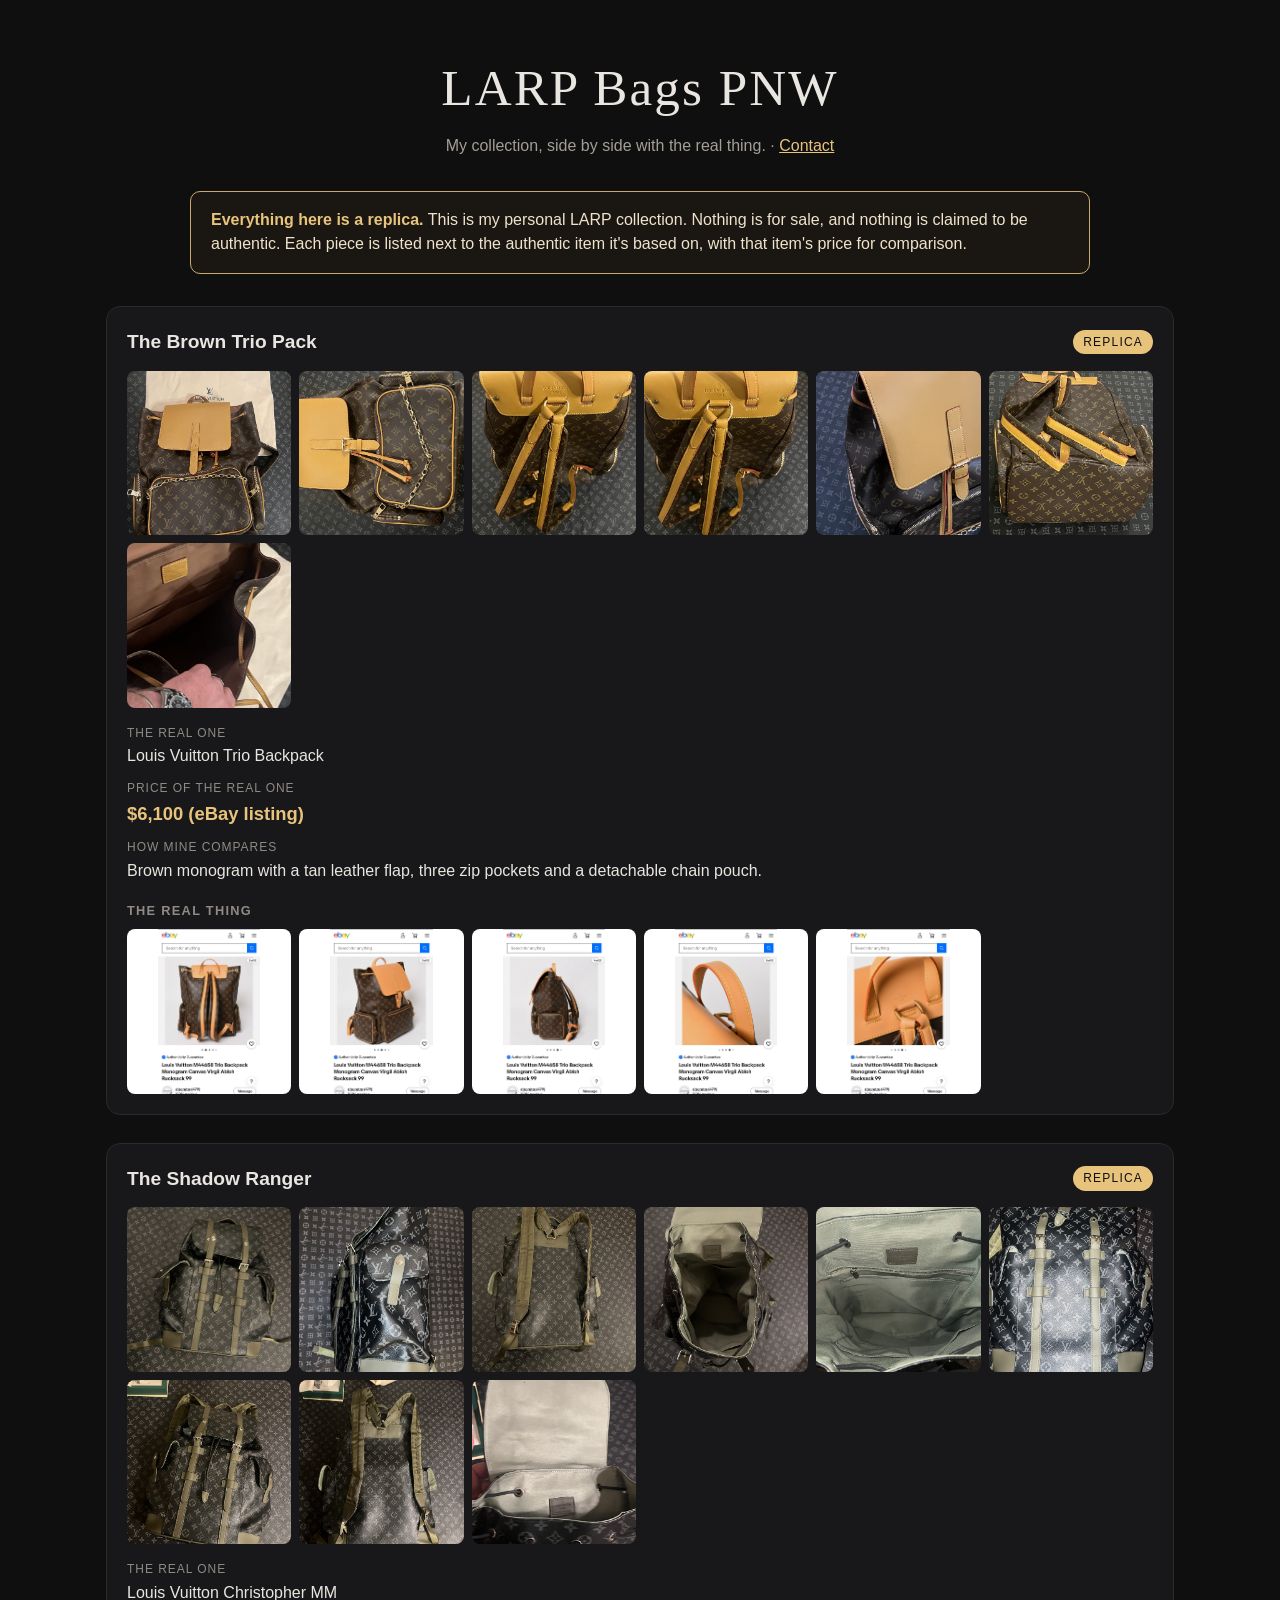
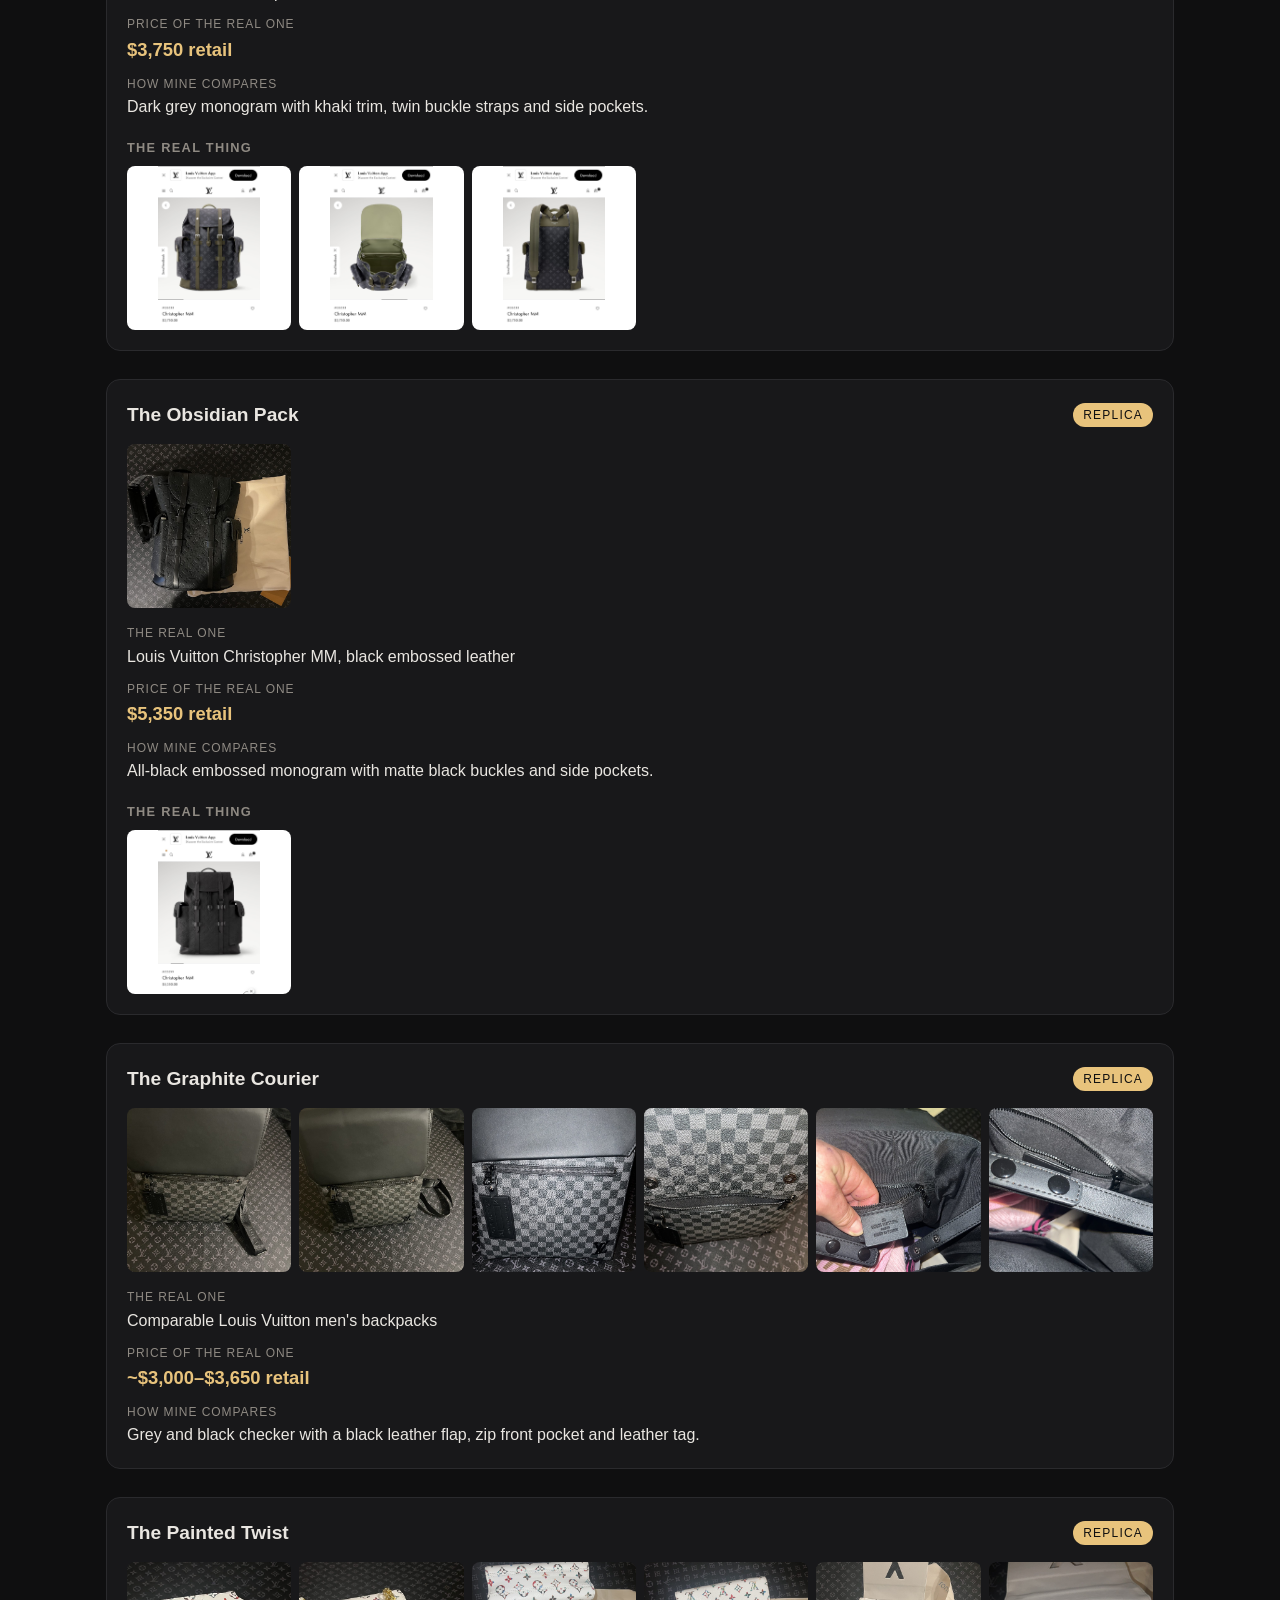
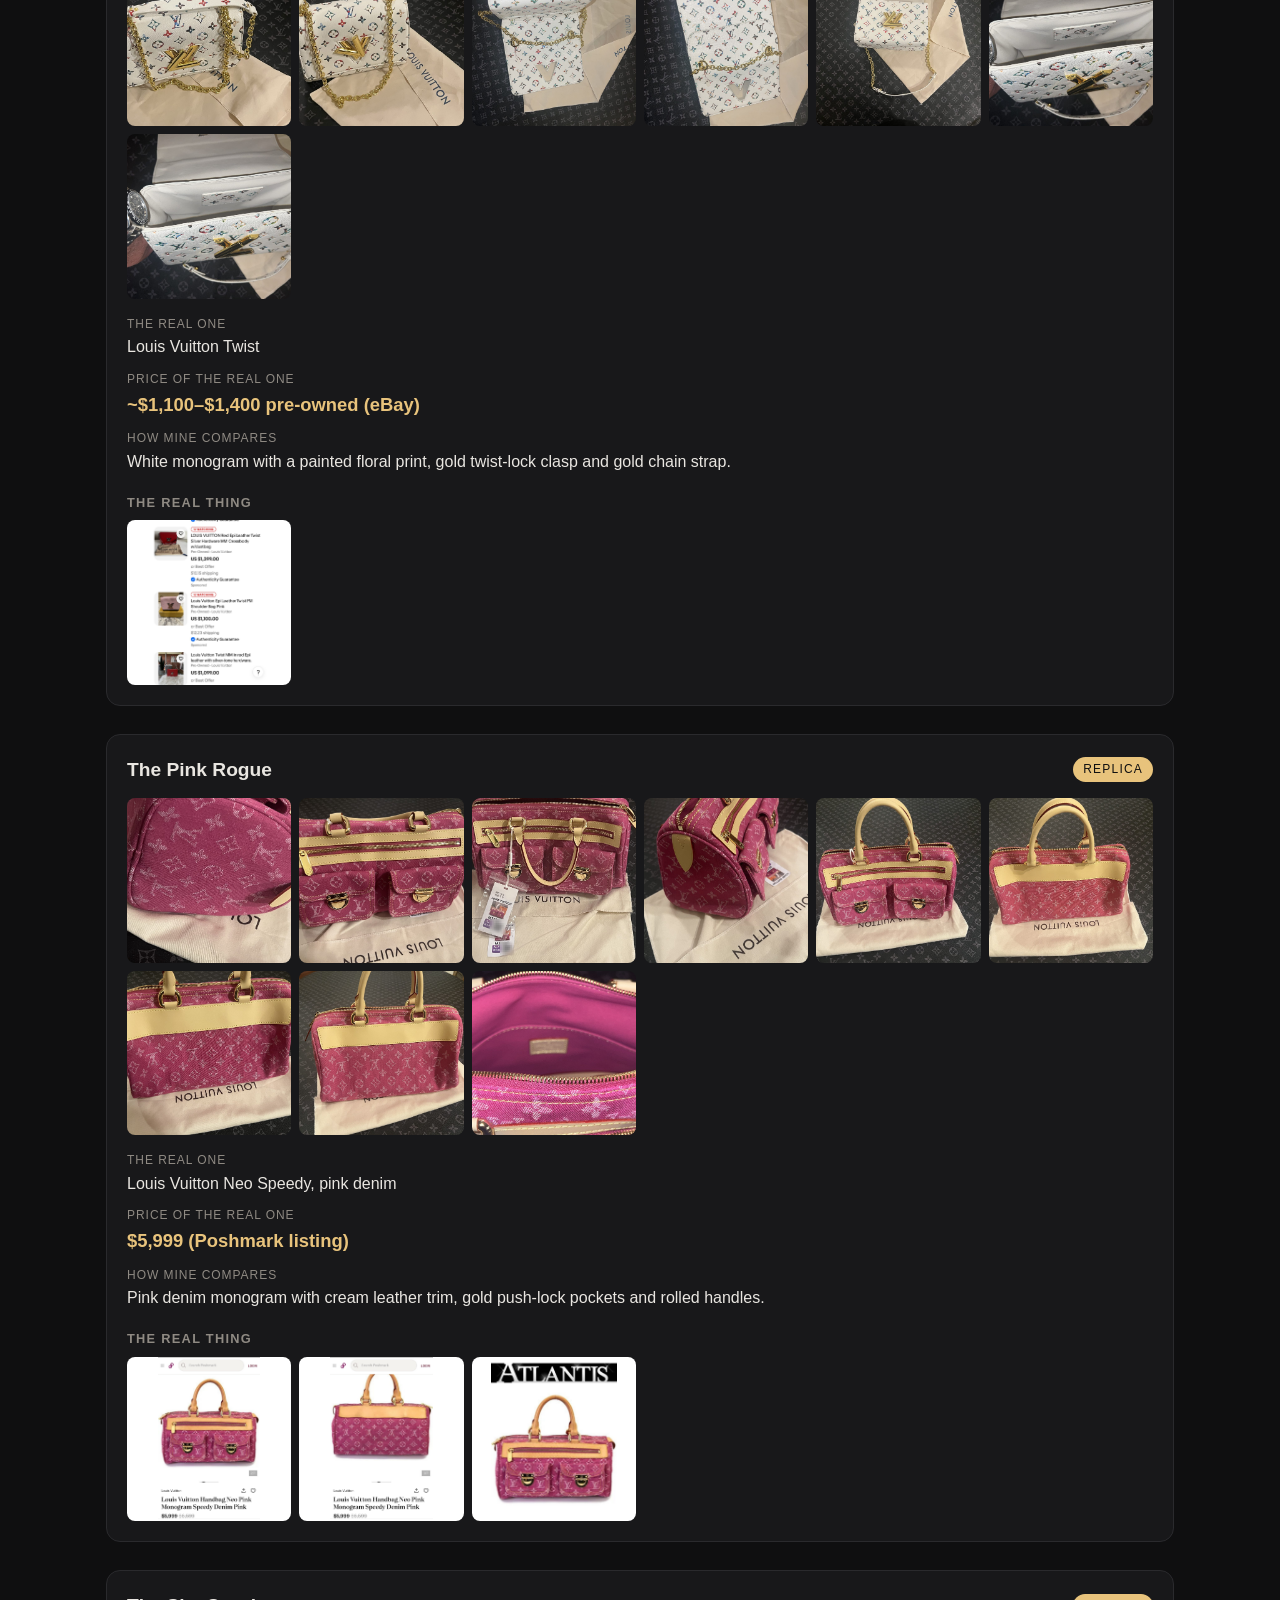
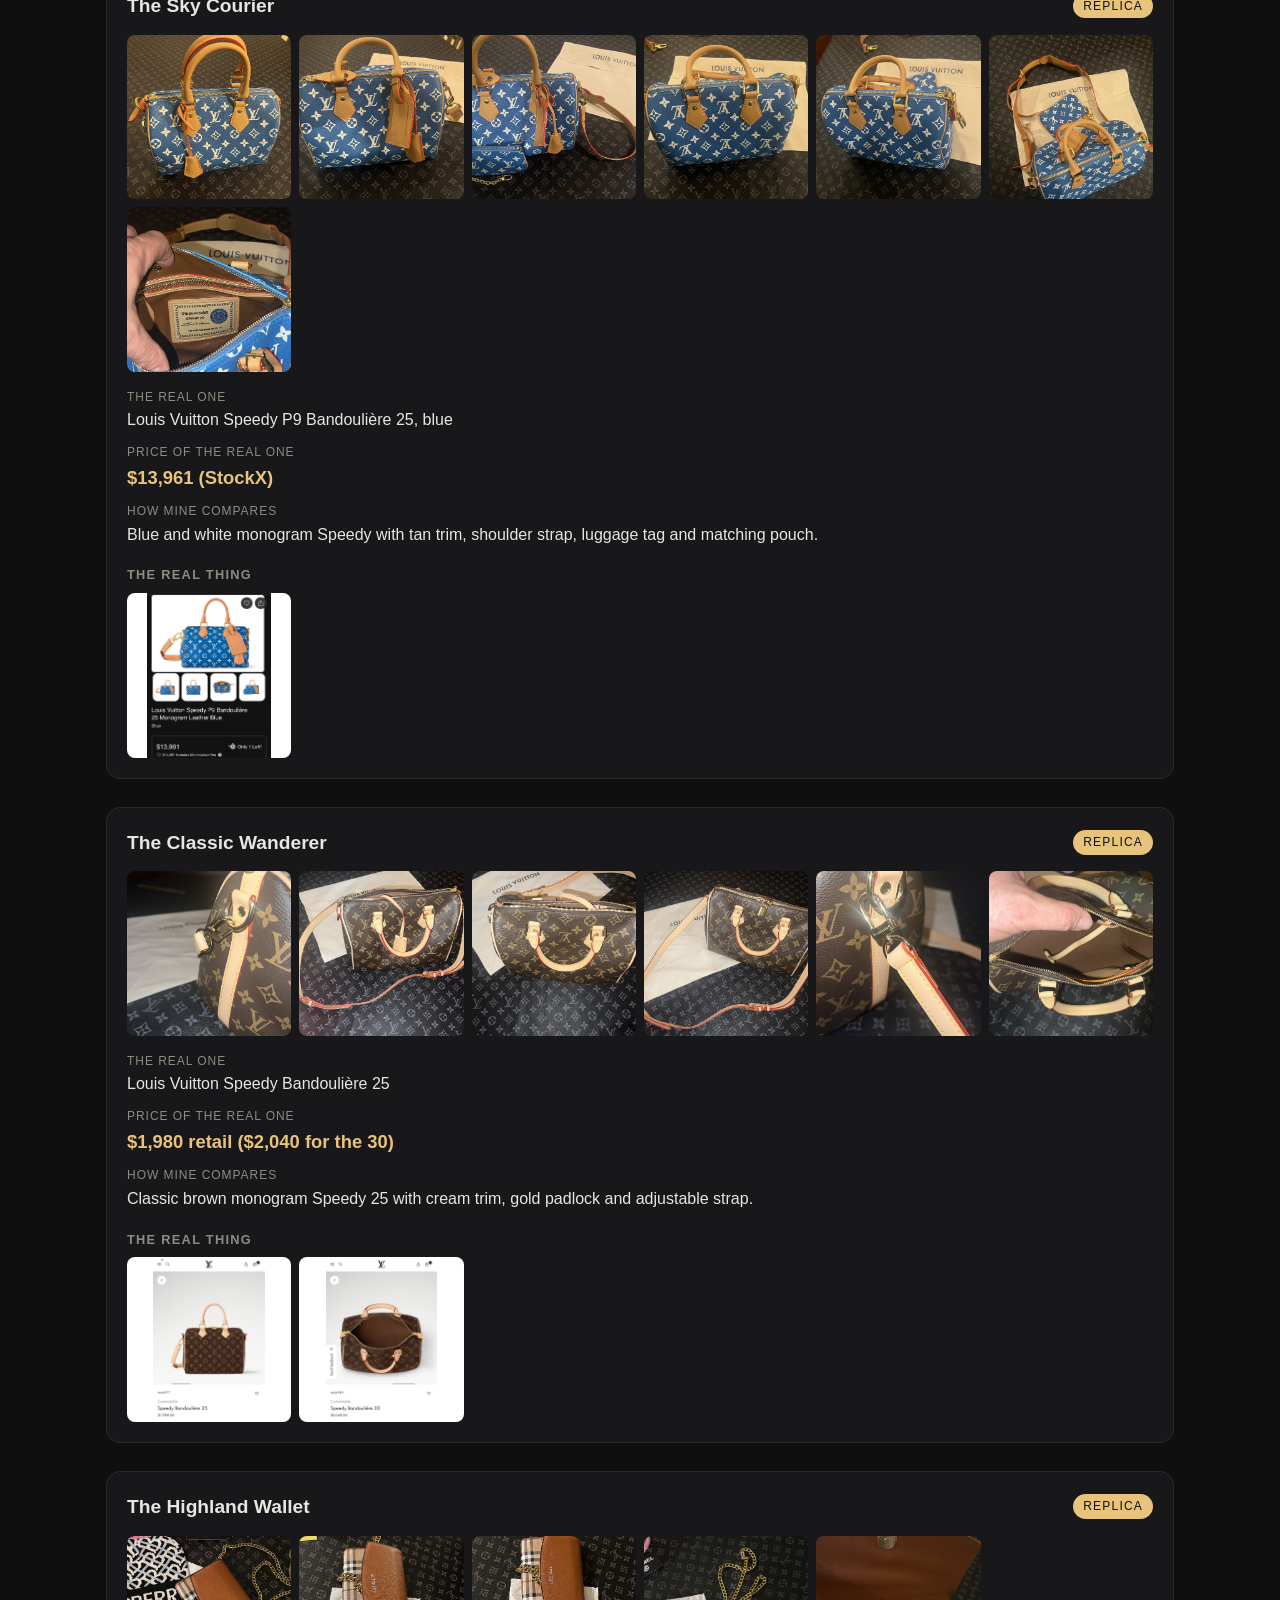
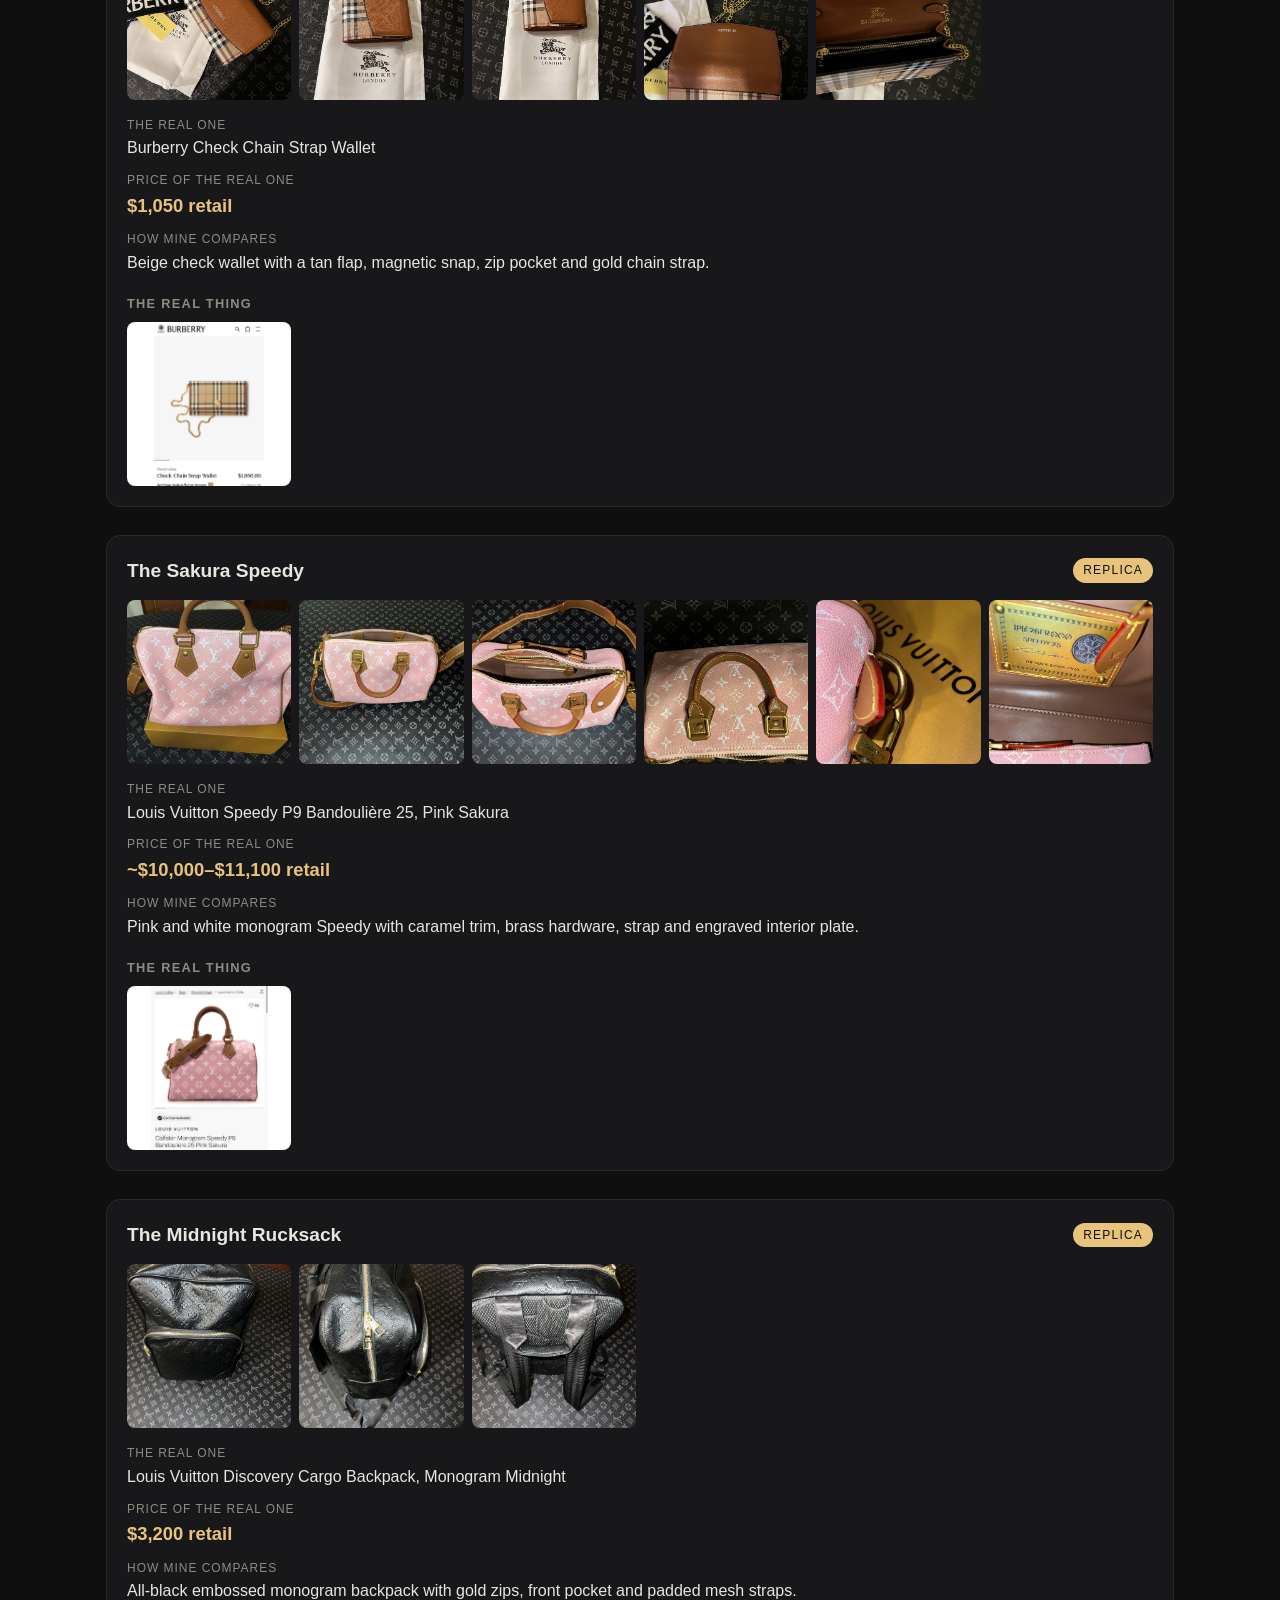
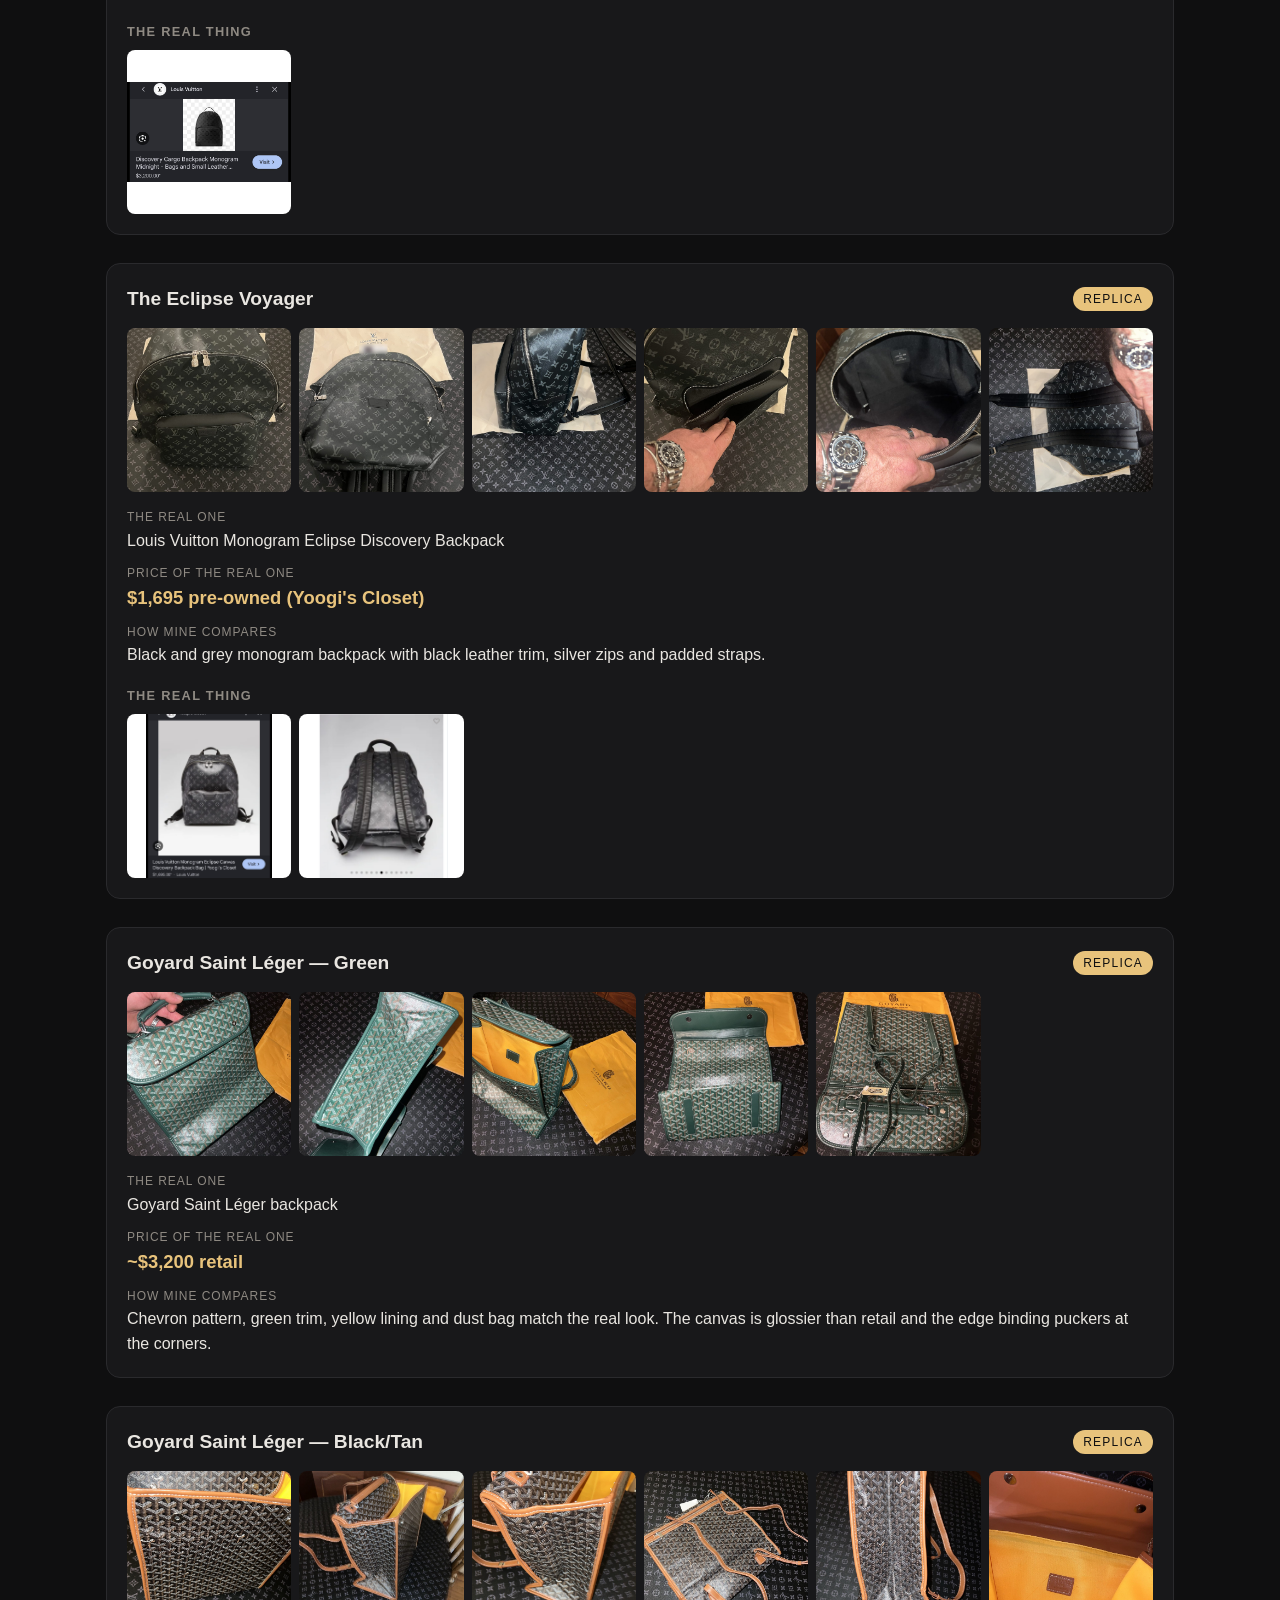
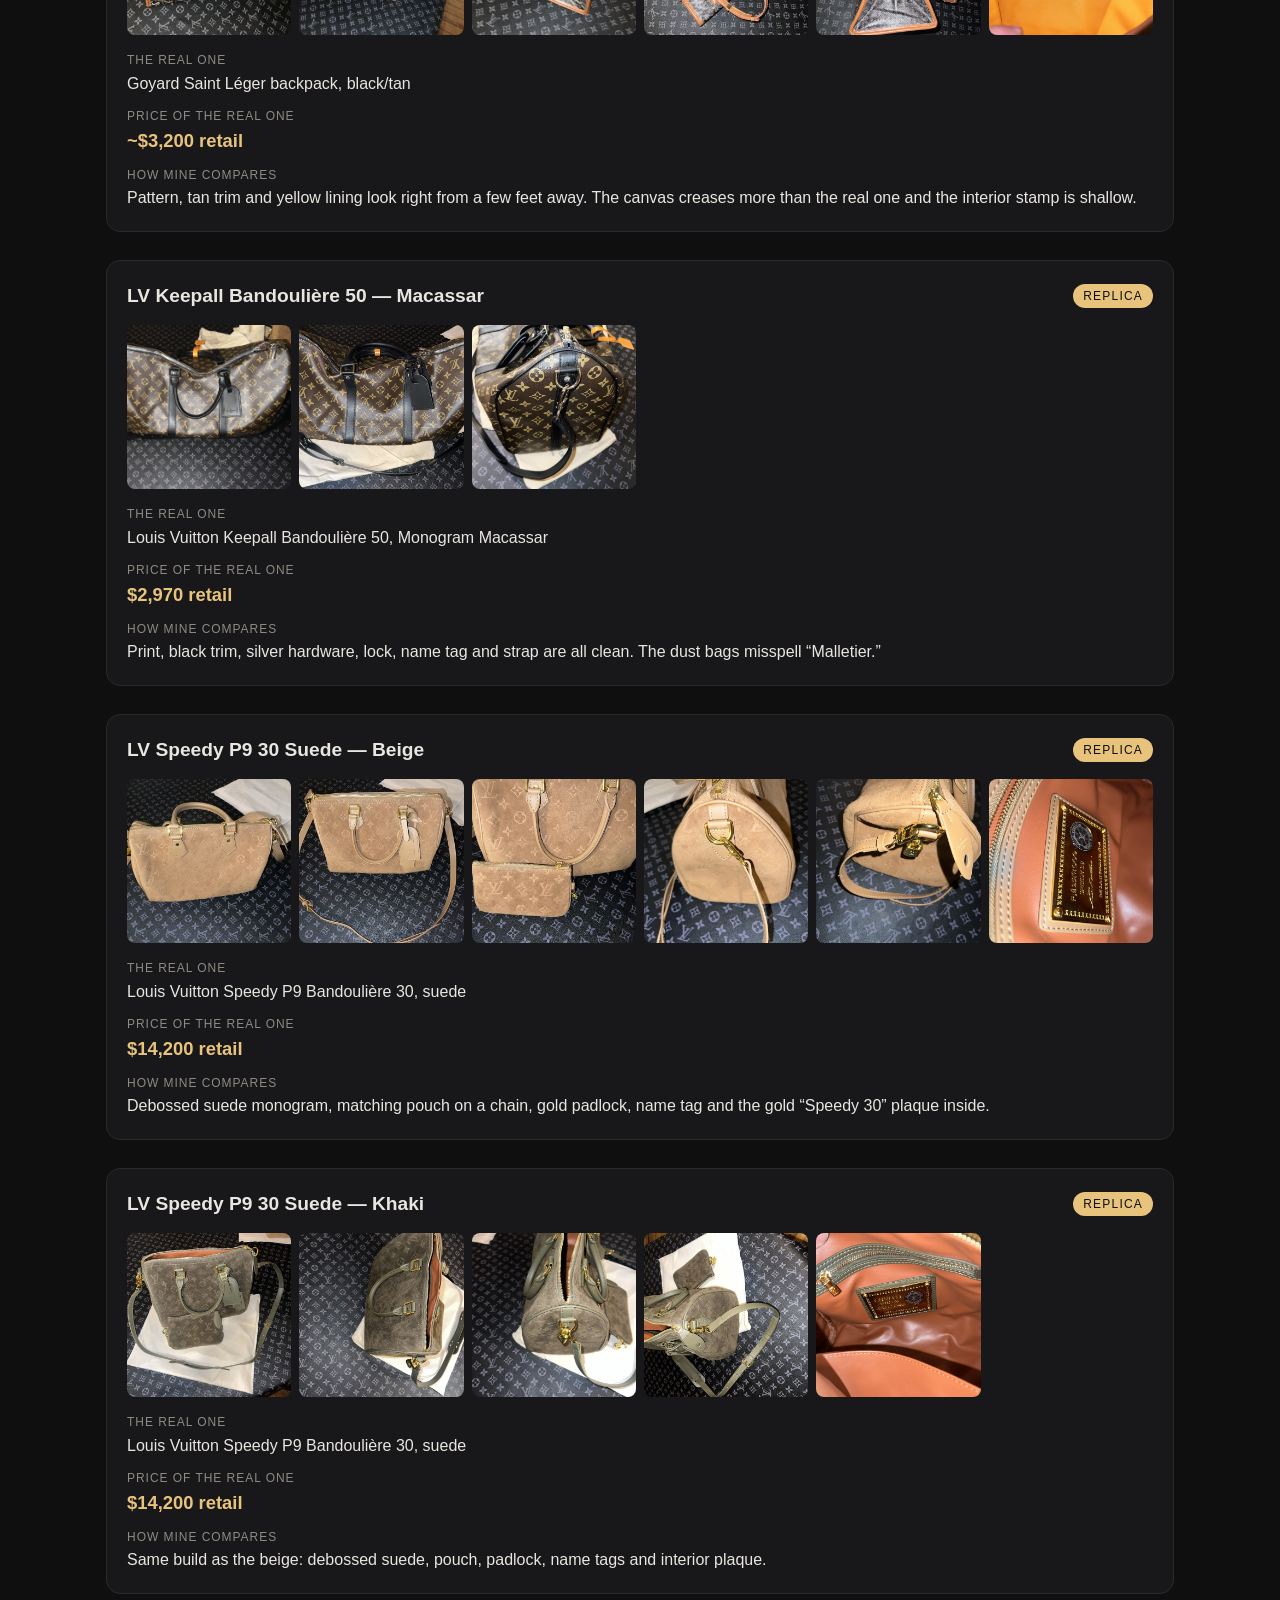
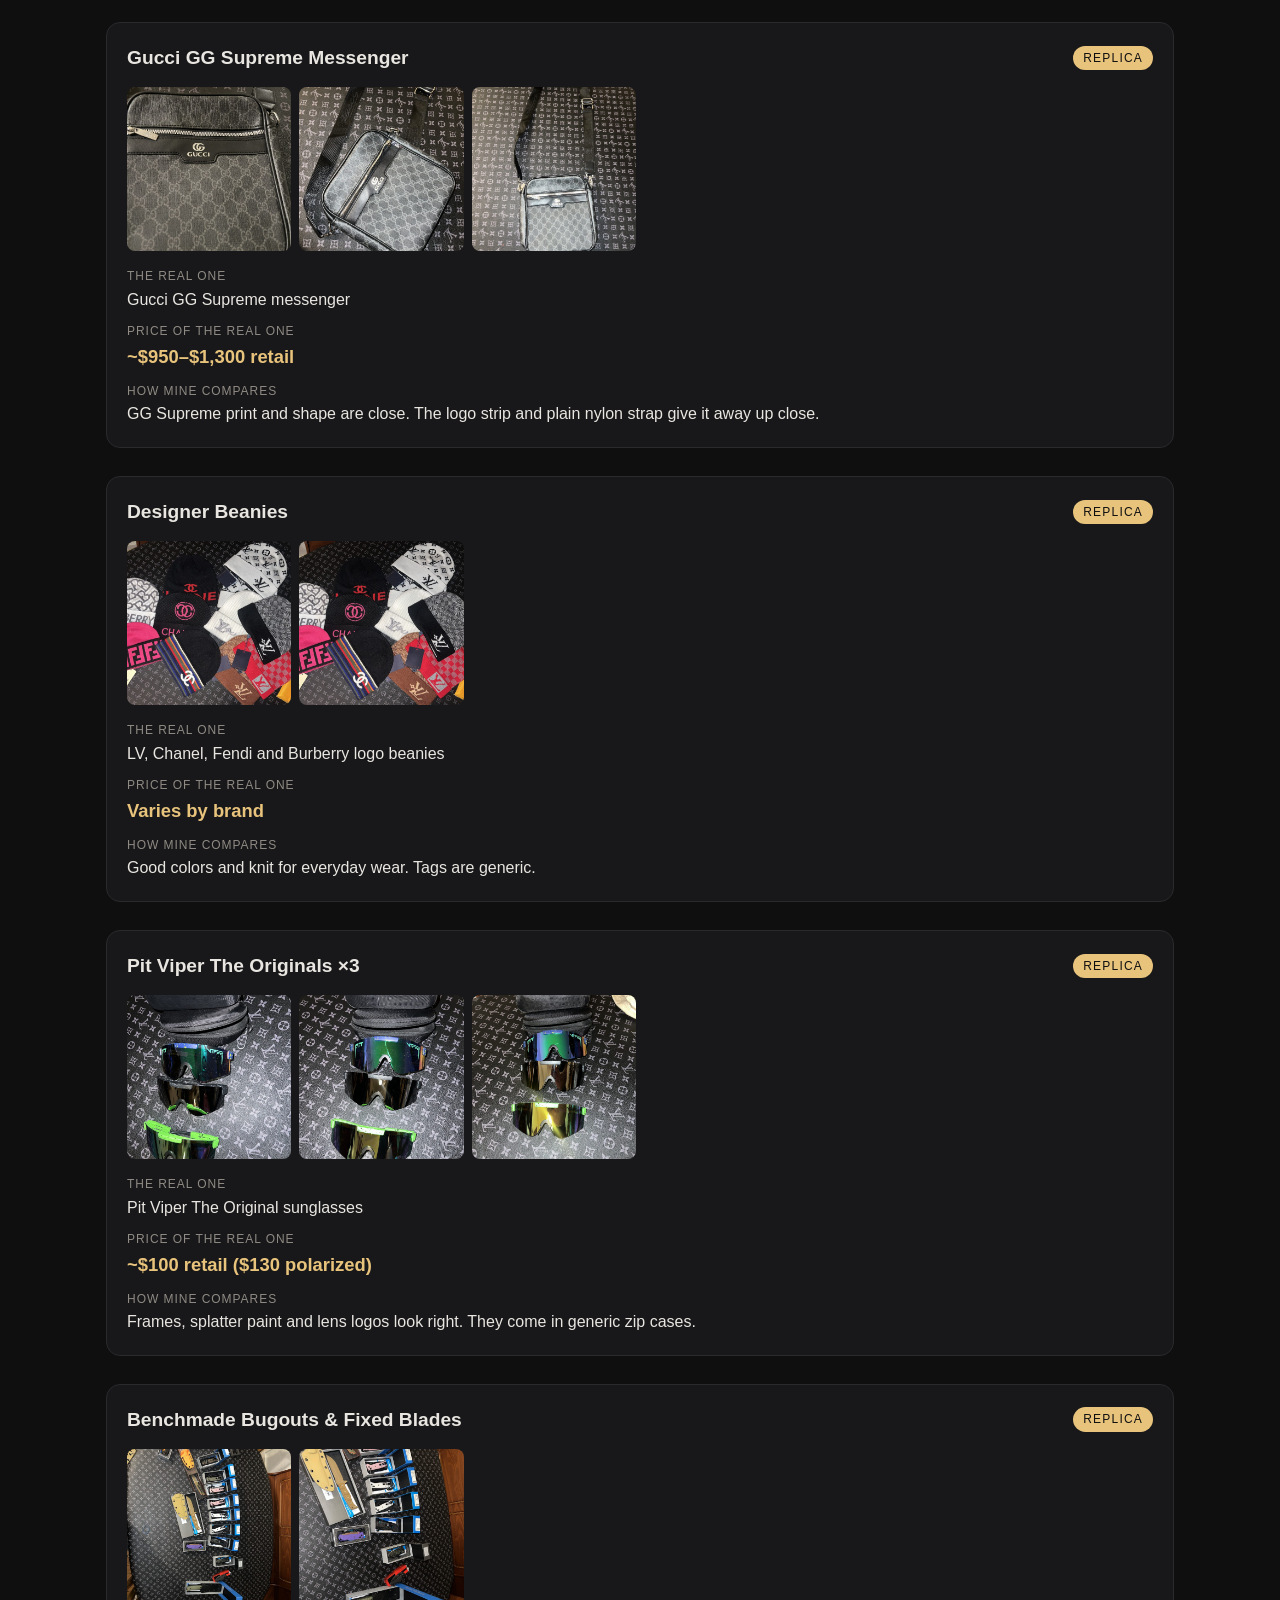
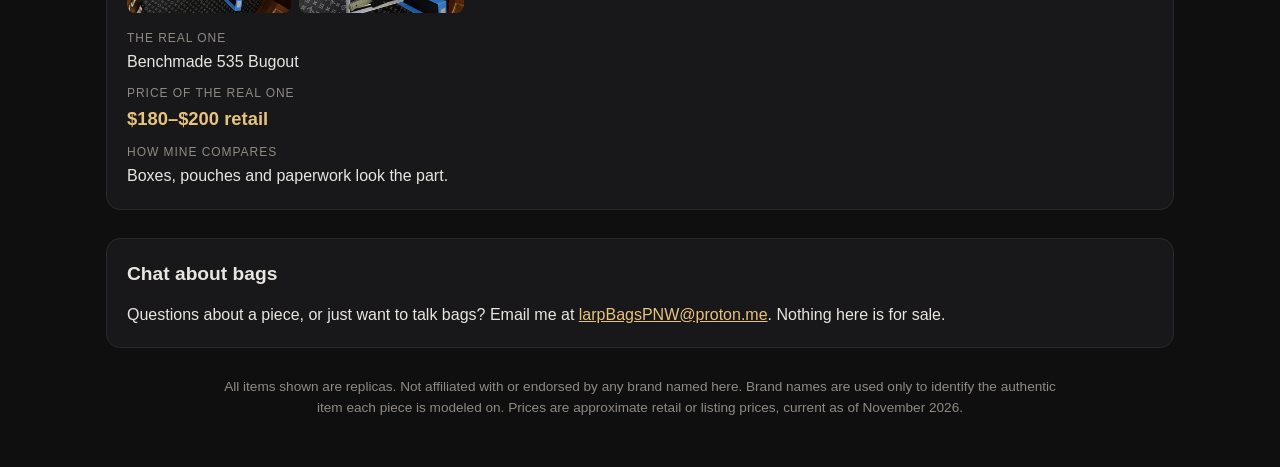
<file: index.html>
<!DOCTYPE html>
<html lang="en">
<head>
<meta charset="utf-8">
<meta name="viewport" content="width=device-width, initial-scale=1">
<meta name="robots" content="noindex">
<title>LARP Bags PNW</title>
<link rel="stylesheet" href="style.css">
<style>
h3{margin:18px 0 8px;font-size:.8rem;text-transform:uppercase;letter-spacing:.1em;color:#8f8a83}
.gallery.ref img{object-fit:contain;background:#fff}
</style>
</head>
<body>
<header>
  <h1>LARP Bags PNW</h1>
  <p class="sub">My collection, side by side with the real thing. · <a href="#contact" style="color:#e8c37c">Contact</a></p>
</header>
<div class="notice">
  <strong>Everything here is a replica.</strong> This is my personal LARP collection. Nothing is for sale, and nothing is claimed to be authentic.
  Each piece is listed next to the authentic item it's based on, with that item's price for comparison.
</div>
<main><div id="list"></div>
<article class="item" id="contact"><div class="head"><h2>Chat about bags</h2></div><p style="margin:0">Questions about a piece, or just want to talk bags? Email me at <a id="em" style="color:#e8c37c"></a>. Nothing here is for sale.</p></article>
</main>
<footer>
  All items shown are replicas. Not affiliated with or endorsed by any brand named here. Brand names are used only to identify the authentic item each piece is modeled on.
  Prices are approximate retail or listing prices, current as of November 2026.
</footer>
<div id="lb" hidden><img alt=""></div>
<script>
const O='larpbagspnw/images/',N='images/';
const r=(p,n,s='')=>Array.from({length:n},(_,i)=>p+(i+1)+s+'.jpg');
const items=[
["The Brown Trio Pack","Louis Vuitton Trio Backpack","$6,100 (eBay listing)","Brown monogram with a tan leather flap, three zip pockets and a detachable chain pouch.",r(O+'brown-',7),r(O+'brown-ref-',5)],
["The Shadow Ranger","Louis Vuitton Christopher MM","$3,750 retail","Dark grey monogram with khaki trim, twin buckle straps and side pockets.",r(O+'khaki-',9),r(O+'khaki-ref-',3)],
["The Obsidian Pack","Louis Vuitton Christopher MM, black embossed leather","$5,350 retail","All-black embossed monogram with matte black buckles and side pockets.",r(O+'black-',1),r(O+'black-ref-',1)],
["The Graphite Courier","Comparable Louis Vuitton men's backpacks","~$3,000–$3,650 retail","Grey and black checker with a black leather flap, zip front pocket and leather tag.",r(O+'damier-',6),[]],
["The Painted Twist","Louis Vuitton Twist","~$1,100–$1,400 pre-owned (eBay)","White monogram with a painted floral print, gold twist-lock clasp and gold chain strap.",r(O+'twist-',7),r(O+'twist-ref-',1)],
["The Pink Rogue","Louis Vuitton Neo Speedy, pink denim","$5,999 (Poshmark listing)","Pink denim monogram with cream leather trim, gold push-lock pockets and rolled handles.",[1,4,3,5,2,6,7,8,9].map(n=>O+'pink-'+n+'.jpg'),r(O+'pink-ref-',3)],
["The Sky Courier","Louis Vuitton Speedy P9 Bandoulière 25, blue","$13,961 (StockX)","Blue and white monogram Speedy with tan trim, shoulder strap, luggage tag and matching pouch.",r(O+'blue-',7),r(O+'blue-ref-',1)],
["The Classic Wanderer","Louis Vuitton Speedy Bandoulière 25","$1,980 retail ($2,040 for the 30)","Classic brown monogram Speedy 25 with cream trim, gold padlock and adjustable strap.",r(O+'mono-',6),r(O+'mono-ref-',2)],
["The Highland Wallet","Burberry Check Chain Strap Wallet","$1,050 retail","Beige check wallet with a tan flap, magnetic snap, zip pocket and gold chain strap.",r(O+'check-',5),r(O+'check-ref-',1)],
["The Sakura Speedy","Louis Vuitton Speedy P9 Bandoulière 25, Pink Sakura","~$10,000–$11,100 retail","Pink and white monogram Speedy with caramel trim, brass hardware, strap and engraved interior plate.",r(O+'sakura-',6),r(O+'sakura-ref-',1)],
["The Midnight Rucksack","Louis Vuitton Discovery Cargo Backpack, Monogram Midnight","$3,200 retail","All-black embossed monogram backpack with gold zips, front pocket and padded mesh straps.",r(O+'cargo-',3),r(O+'cargo-ref-',1)],
["The Eclipse Voyager","Louis Vuitton Monogram Eclipse Discovery Backpack","$1,695 pre-owned (Yoogi's Closet)","Black and grey monogram backpack with black leather trim, silver zips and padded straps.",r(O+'eclipse-',6),r(O+'eclipse-ref-',2)],
["Goyard Saint Léger — Green","Goyard Saint Léger backpack","~$3,200 retail","Chevron pattern, green trim, yellow lining and dust bag match the real look. The canvas is glossier than retail and the edge binding puckers at the corners.",r(N+'goyard-saint-leger-green-',5),[]],
["Goyard Saint Léger — Black/Tan","Goyard Saint Léger backpack, black/tan","~$3,200 retail","Pattern, tan trim and yellow lining look right from a few feet away. The canvas creases more than the real one and the interior stamp is shallow.",r(N+'goyard-saint-leger-black-tan-',6),[]],
["LV Keepall Bandoulière 50 — Macassar","Louis Vuitton Keepall Bandoulière 50, Monogram Macassar","$2,970 retail","Print, black trim, silver hardware, lock, name tag and strap are all clean. The dust bags misspell “Malletier.”",r(N+'lv-keepall-50-macassar-',3),[]],
["LV Speedy P9 30 Suede — Beige","Louis Vuitton Speedy P9 Bandoulière 30, suede","$14,200 retail","Debossed suede monogram, matching pouch on a chain, gold padlock, name tag and the gold “Speedy 30” plaque inside.",r(N+'lv-speedy-p9-30-suede-beige-',6),[]],
["LV Speedy P9 30 Suede — Khaki","Louis Vuitton Speedy P9 Bandoulière 30, suede","$14,200 retail","Same build as the beige: debossed suede, pouch, padlock, name tags and interior plaque.",r(N+'lv-speedy-p9-30-suede-khaki-',5),[]],
["Gucci GG Supreme Messenger","Gucci GG Supreme messenger","~$950–$1,300 retail","GG Supreme print and shape are close. The logo strip and plain nylon strap give it away up close.",r(N+'gucci-gg-supreme-messenger-',3),[]],
["Designer Beanies","LV, Chanel, Fendi and Burberry logo beanies","Varies by brand","Good colors and knit for everyday wear. Tags are generic.",r(N+'designer-beanies-',2),[]],
["Pit Viper The Originals ×3","Pit Viper The Original sunglasses","~$100 retail ($130 polarized)","Frames, splatter paint and lens logos look right. They come in generic zip cases.",r(N+'pit-viper-originals-',3),[]],
["Benchmade Bugouts & Fixed Blades","Benchmade 535 Bugout","$180–$200 retail","Boxes, pouches and paperwork look the part.",r(N+'benchmade-knives-',2),[]]
];
const esc=s=>s.replace(/[&<>"]/g,c=>({'&':'&amp;','<':'&lt;','>':'&gt;','"':'&quot;'}[c]));
const g=(a,alt,cls)=>a.length?`<div class="gallery${cls}">${a.map((s,i)=>`<a href="${s}" class="ph"><img src="${s}" loading="lazy" alt="${esc(alt)} ${i+1}"></a>`).join('')}</div>`:'';
document.getElementById('list').innerHTML=items.map(([n,real,price,notes,ph,ref])=>`<article class="item"><div class="head"><h2>${esc(n)}</h2><span class="tag">Replica</span></div>${g(ph,n+' replica, photo','')}<dl><div><dt>The real one</dt><dd>${esc(real)}</dd></div><div><dt>Price of the real one</dt><dd class="price">${esc(price)}</dd></div><div><dt>How mine compares</dt><dd>${esc(notes)}</dd></div></dl>${ref.length?'<h3>The real thing</h3>'+g(ref,n+' reference photo',' ref'):''}</article>`).join('');
const u='larpBagsPNW',d='proton.me',em=document.getElementById('em');em.href='mailto:'+u+'@'+d;em.textContent=u+'@'+d;
const lb=document.getElementById('lb'),li=lb.querySelector('img');
document.querySelectorAll('a.ph').forEach(a=>a.onclick=e=>{e.preventDefault();li.src=a.href;lb.hidden=false;});
lb.onclick=()=>{lb.hidden=true;li.src='';};
document.onkeydown=e=>{if(e.key==='Escape')lb.hidden=true;};
document.querySelectorAll('.gallery img').forEach(im=>im.addEventListener('error',()=>{const t=+(im.dataset.t||0);if(t<3){im.dataset.t=t+1;setTimeout(()=>im.src=im.getAttribute('src').split('?')[0]+'?r='+Date.now(),700*(t+1));}}));
</script>
</body>
</html>
</file>
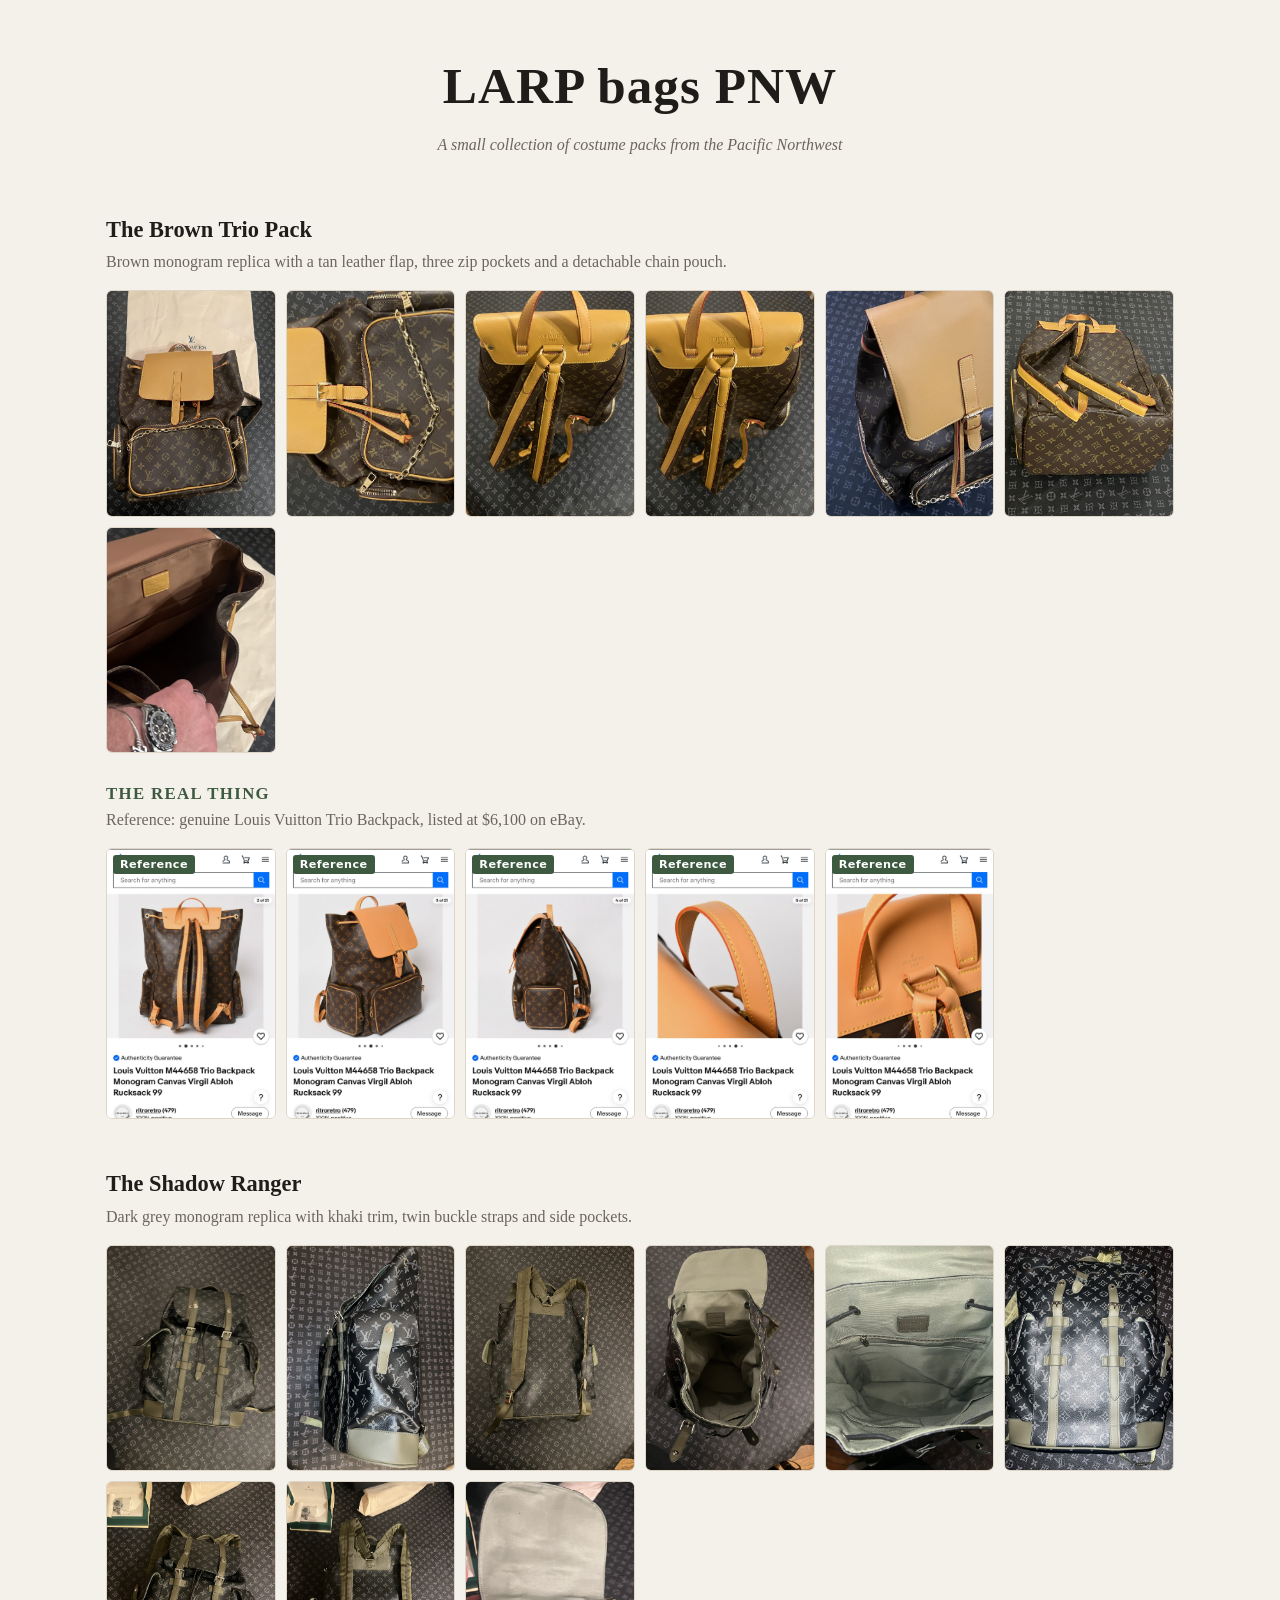
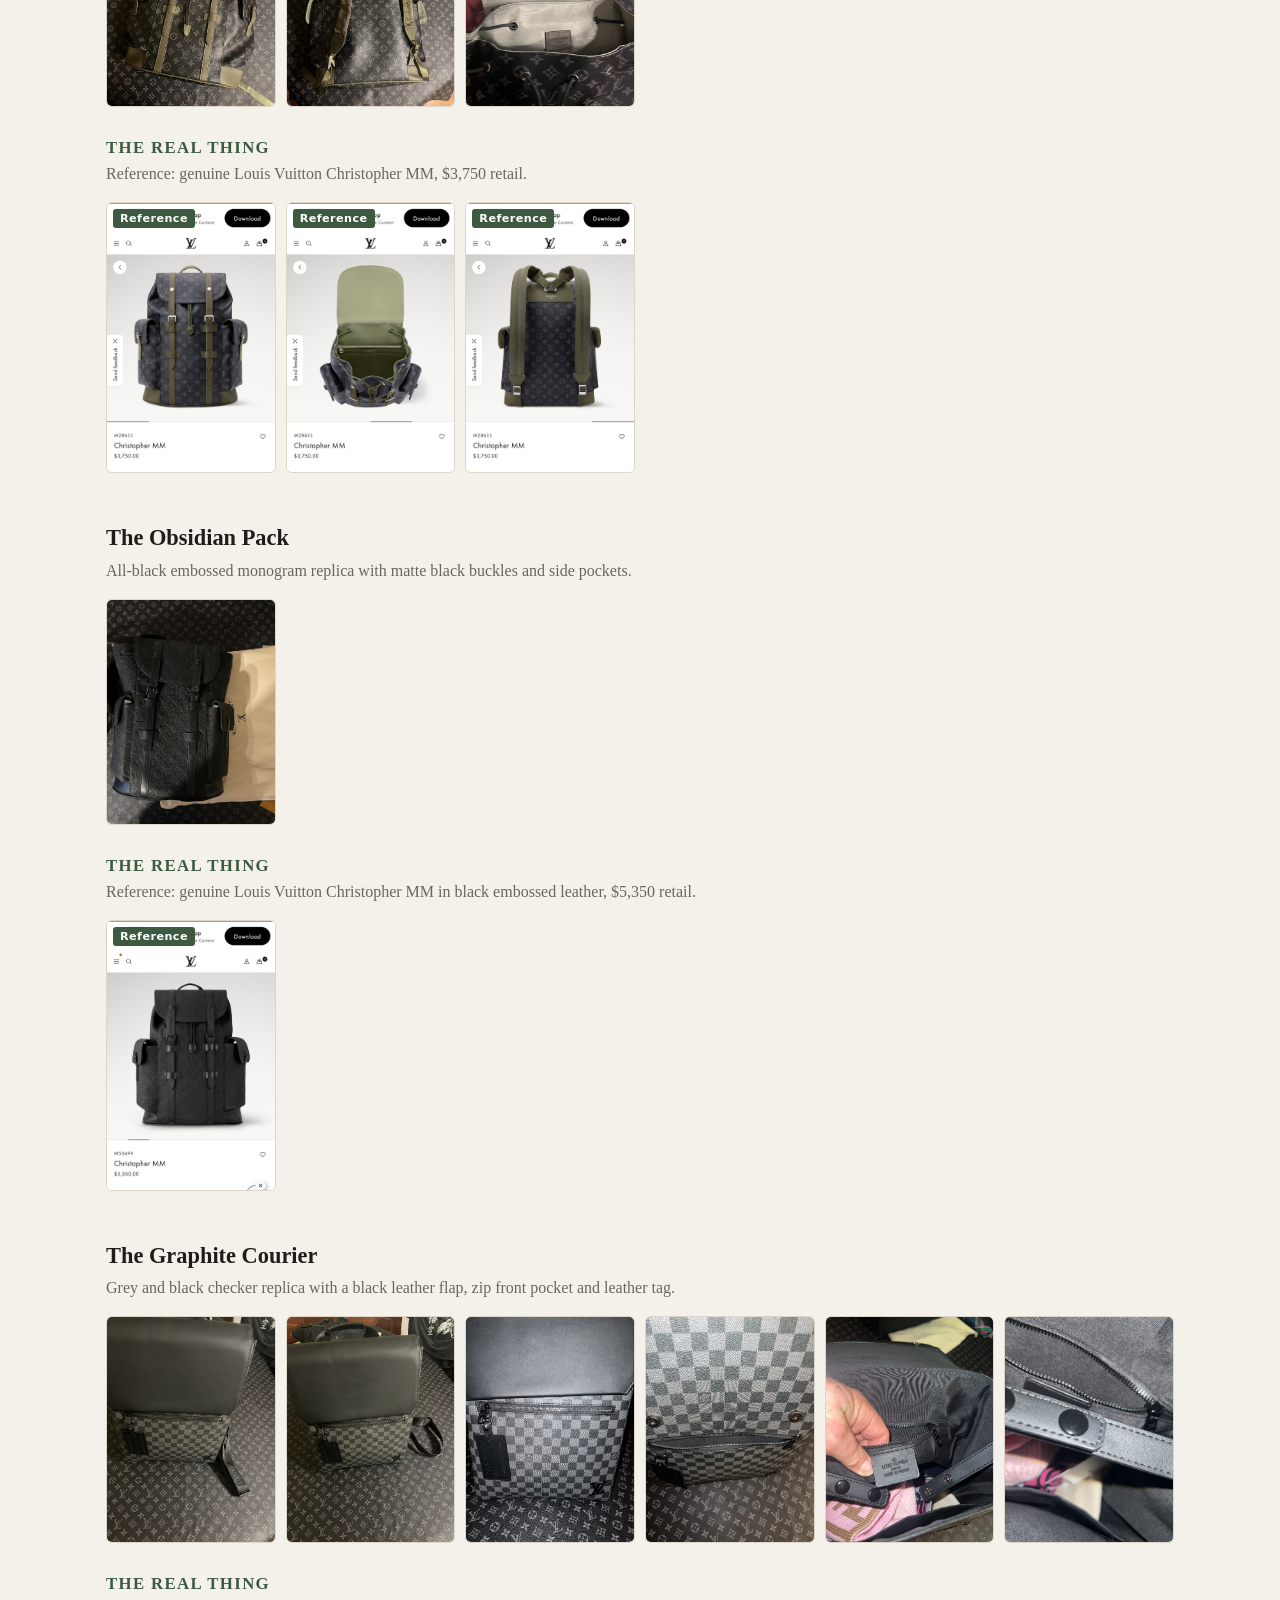
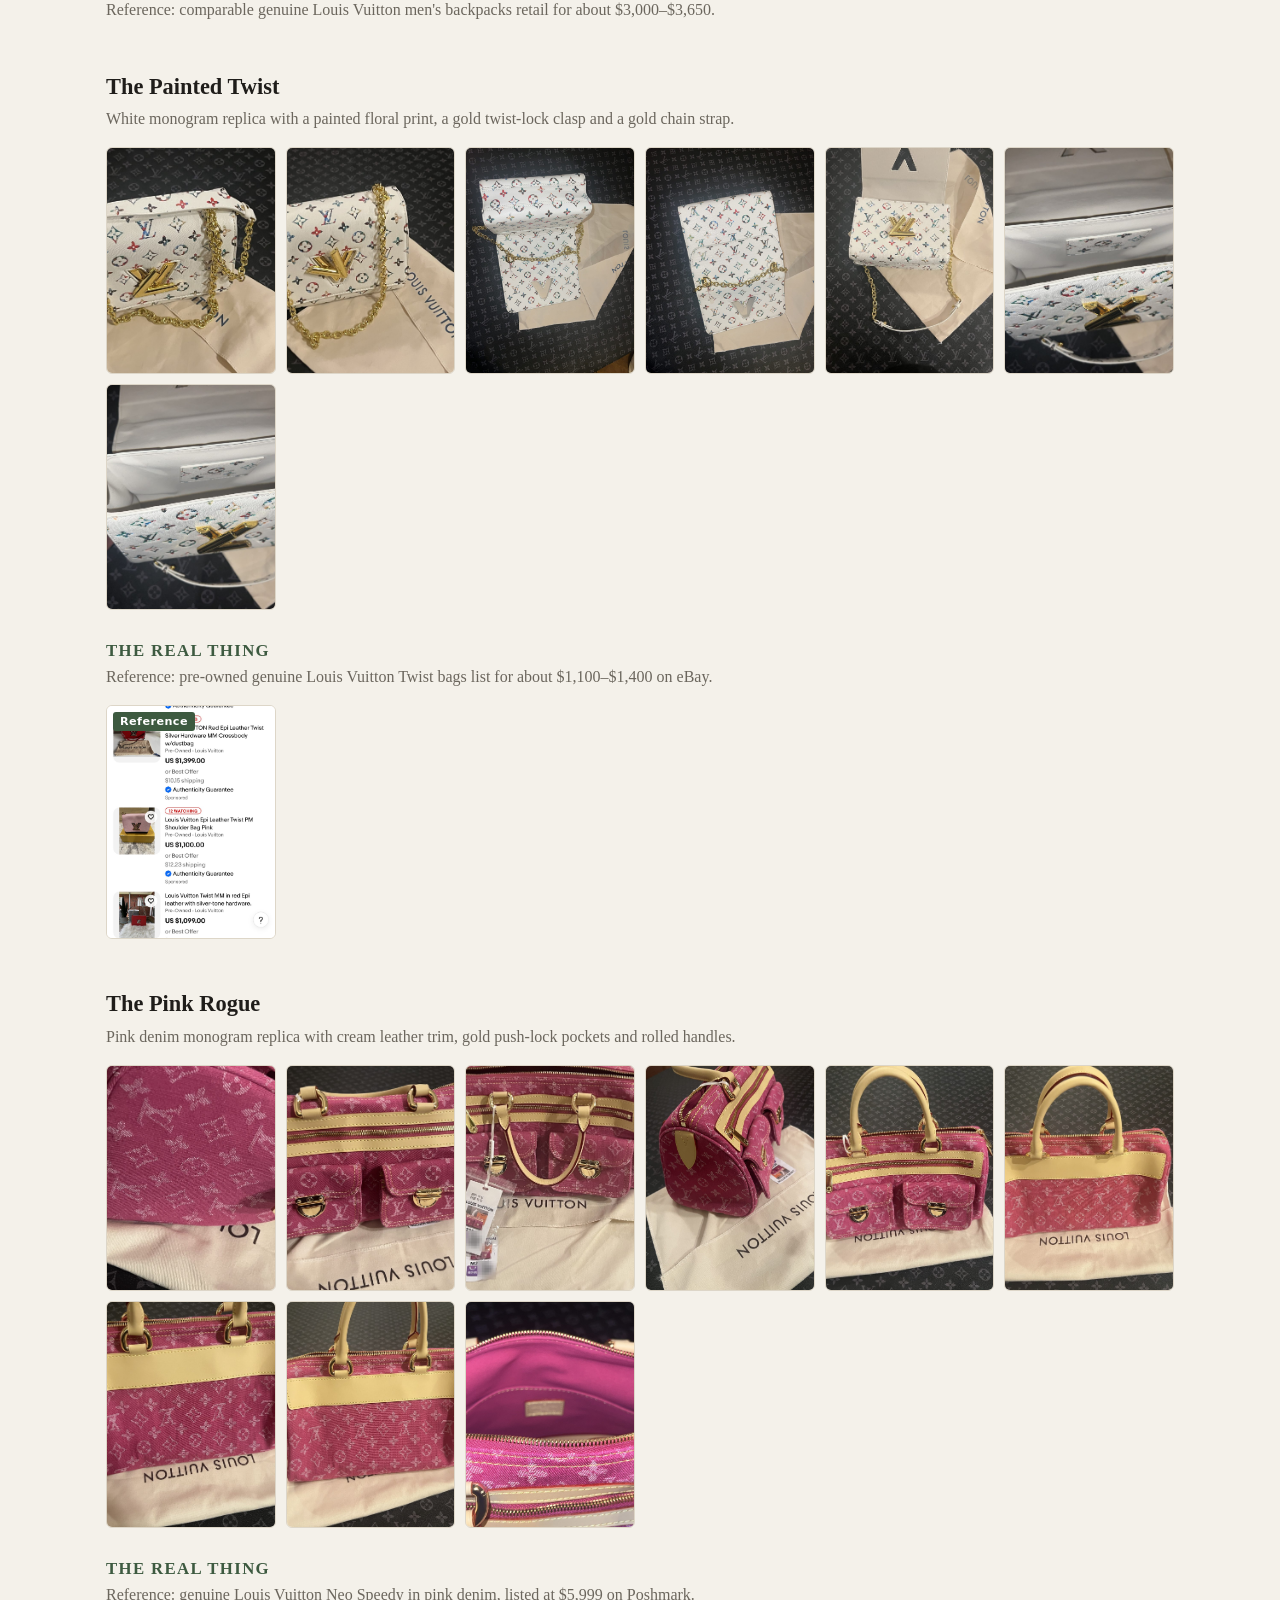
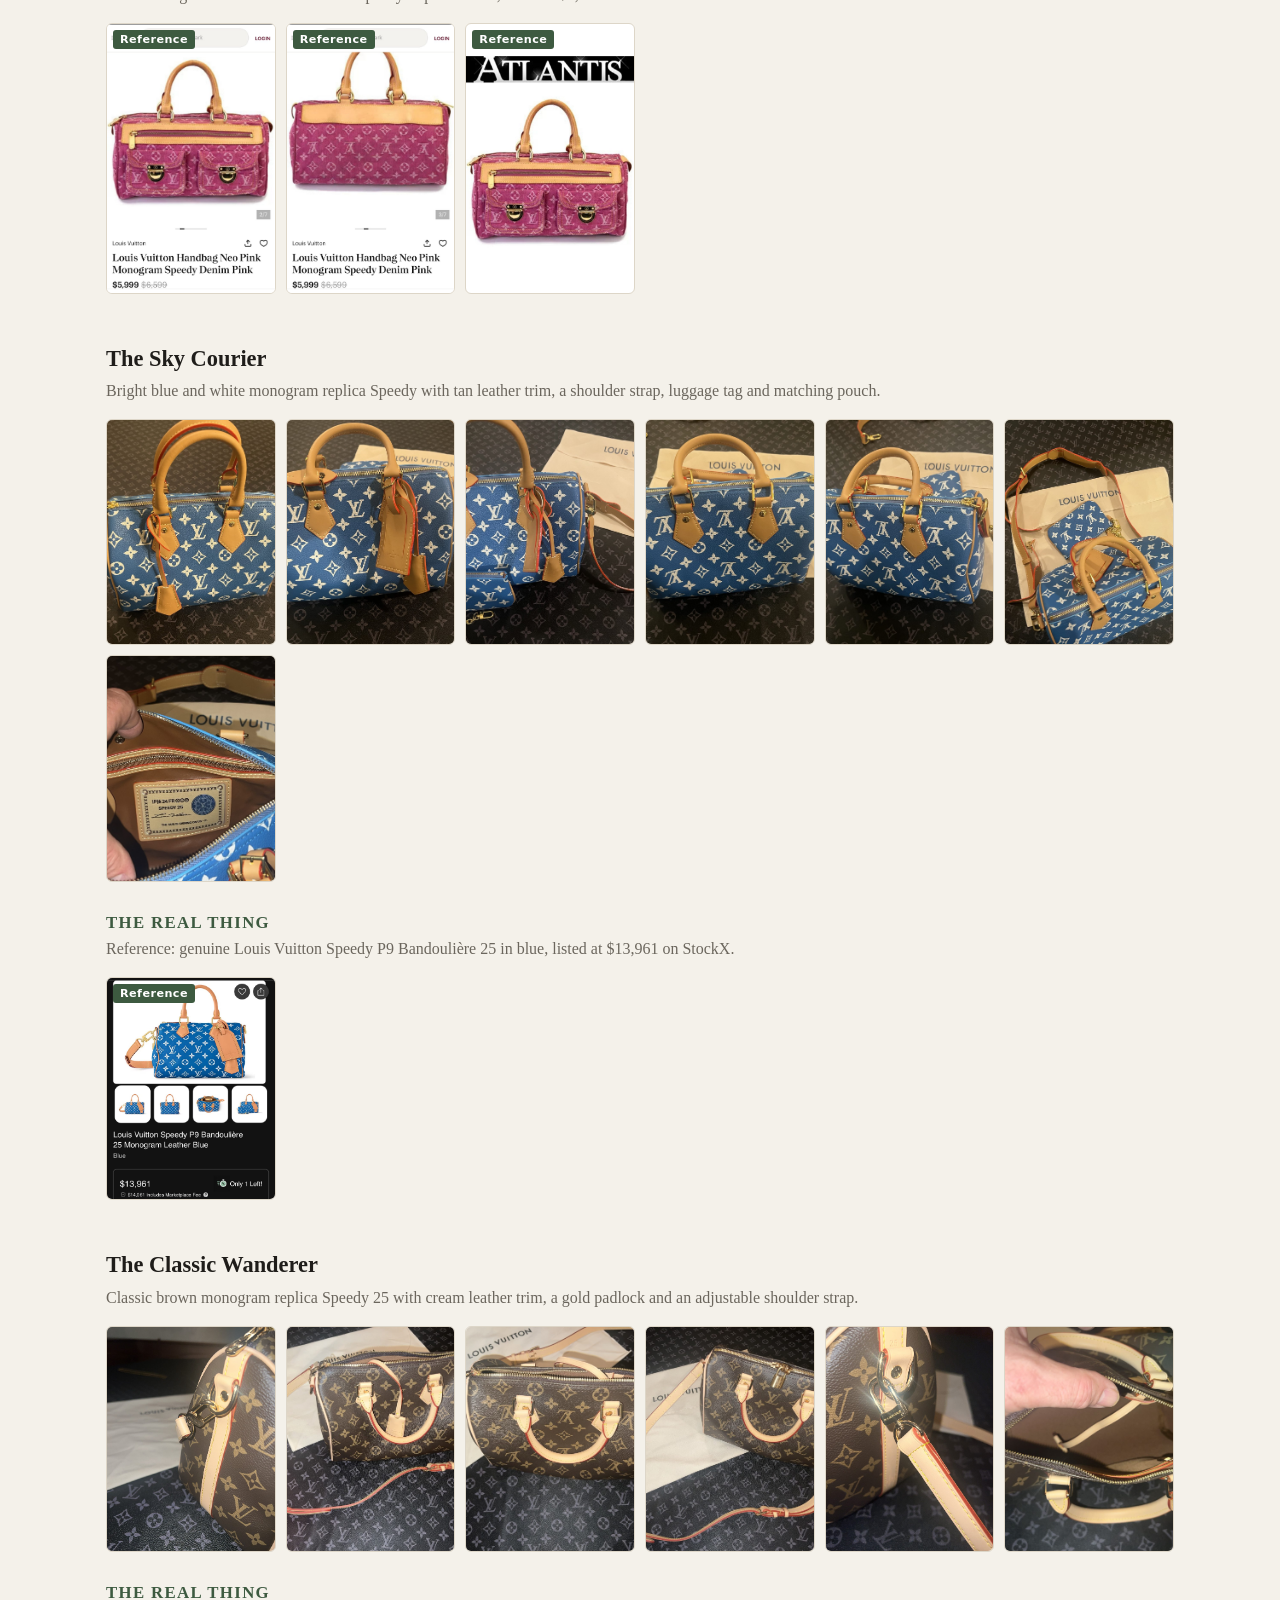
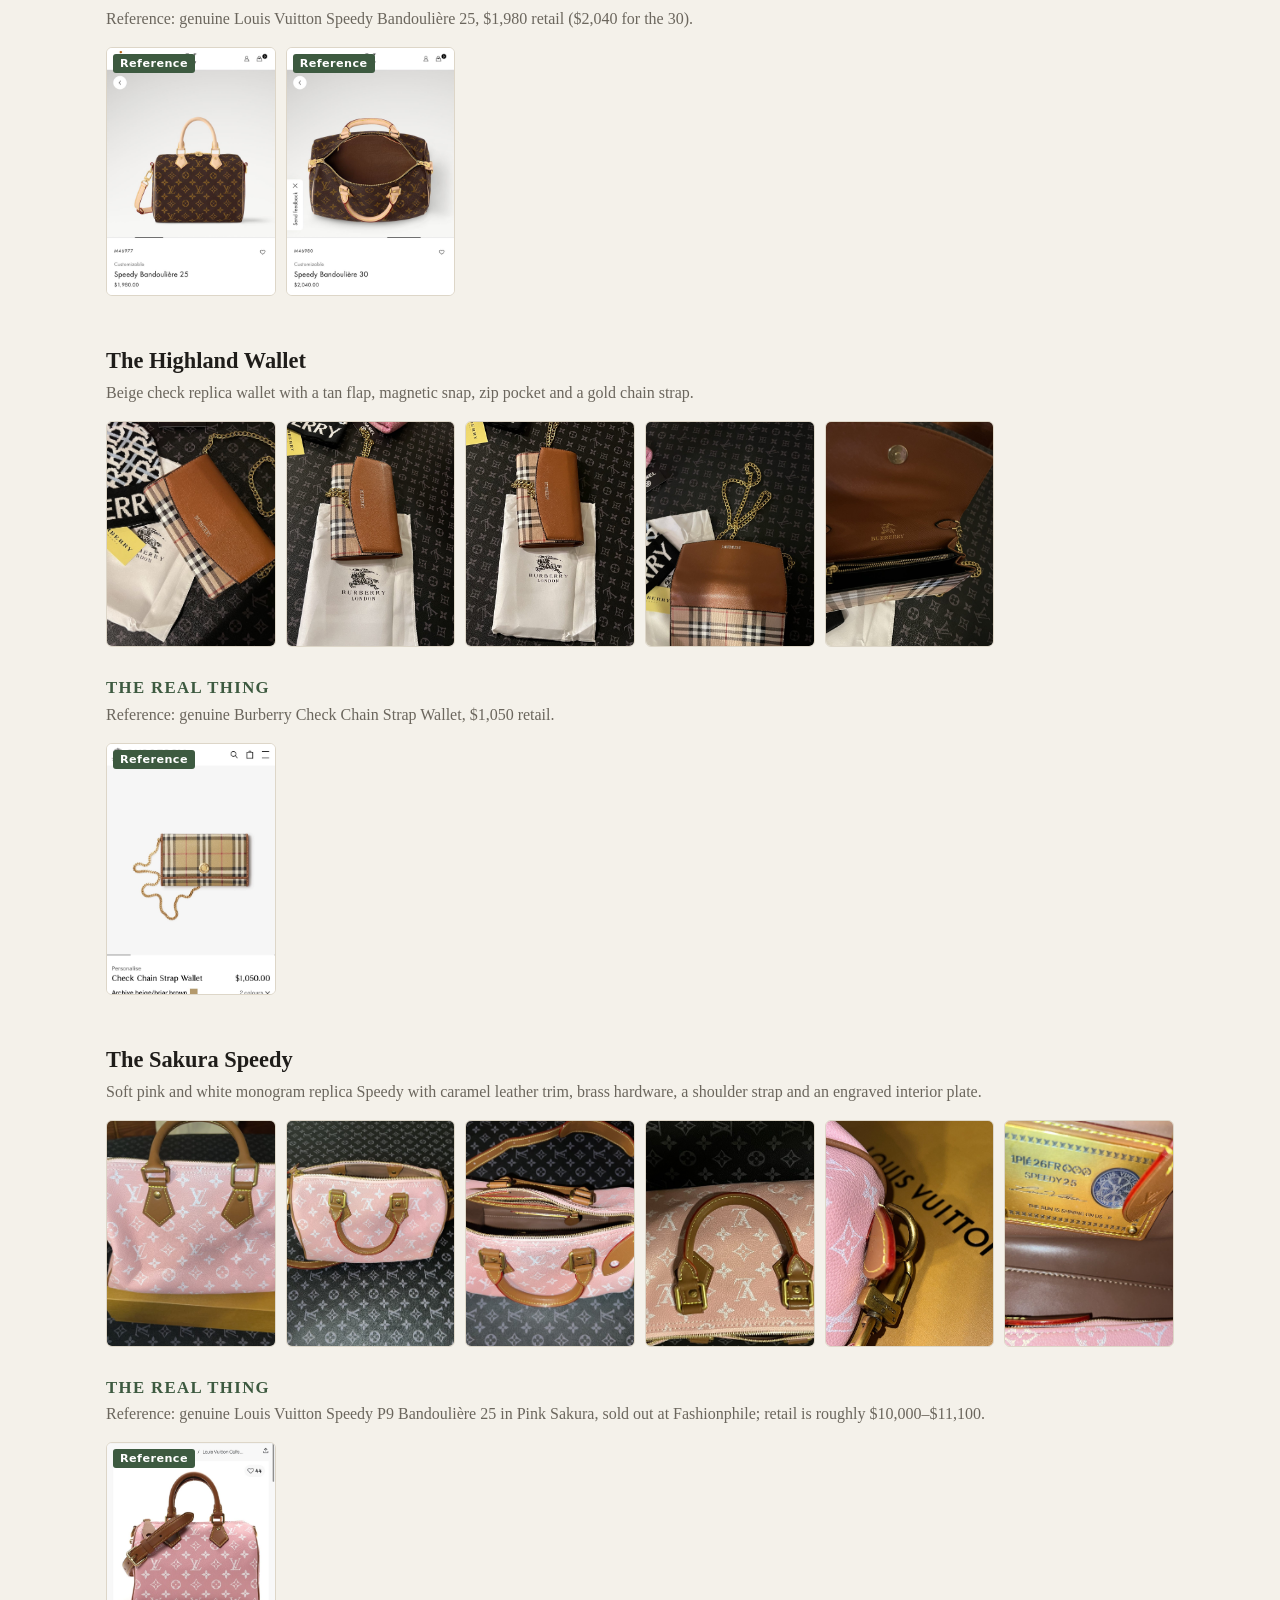
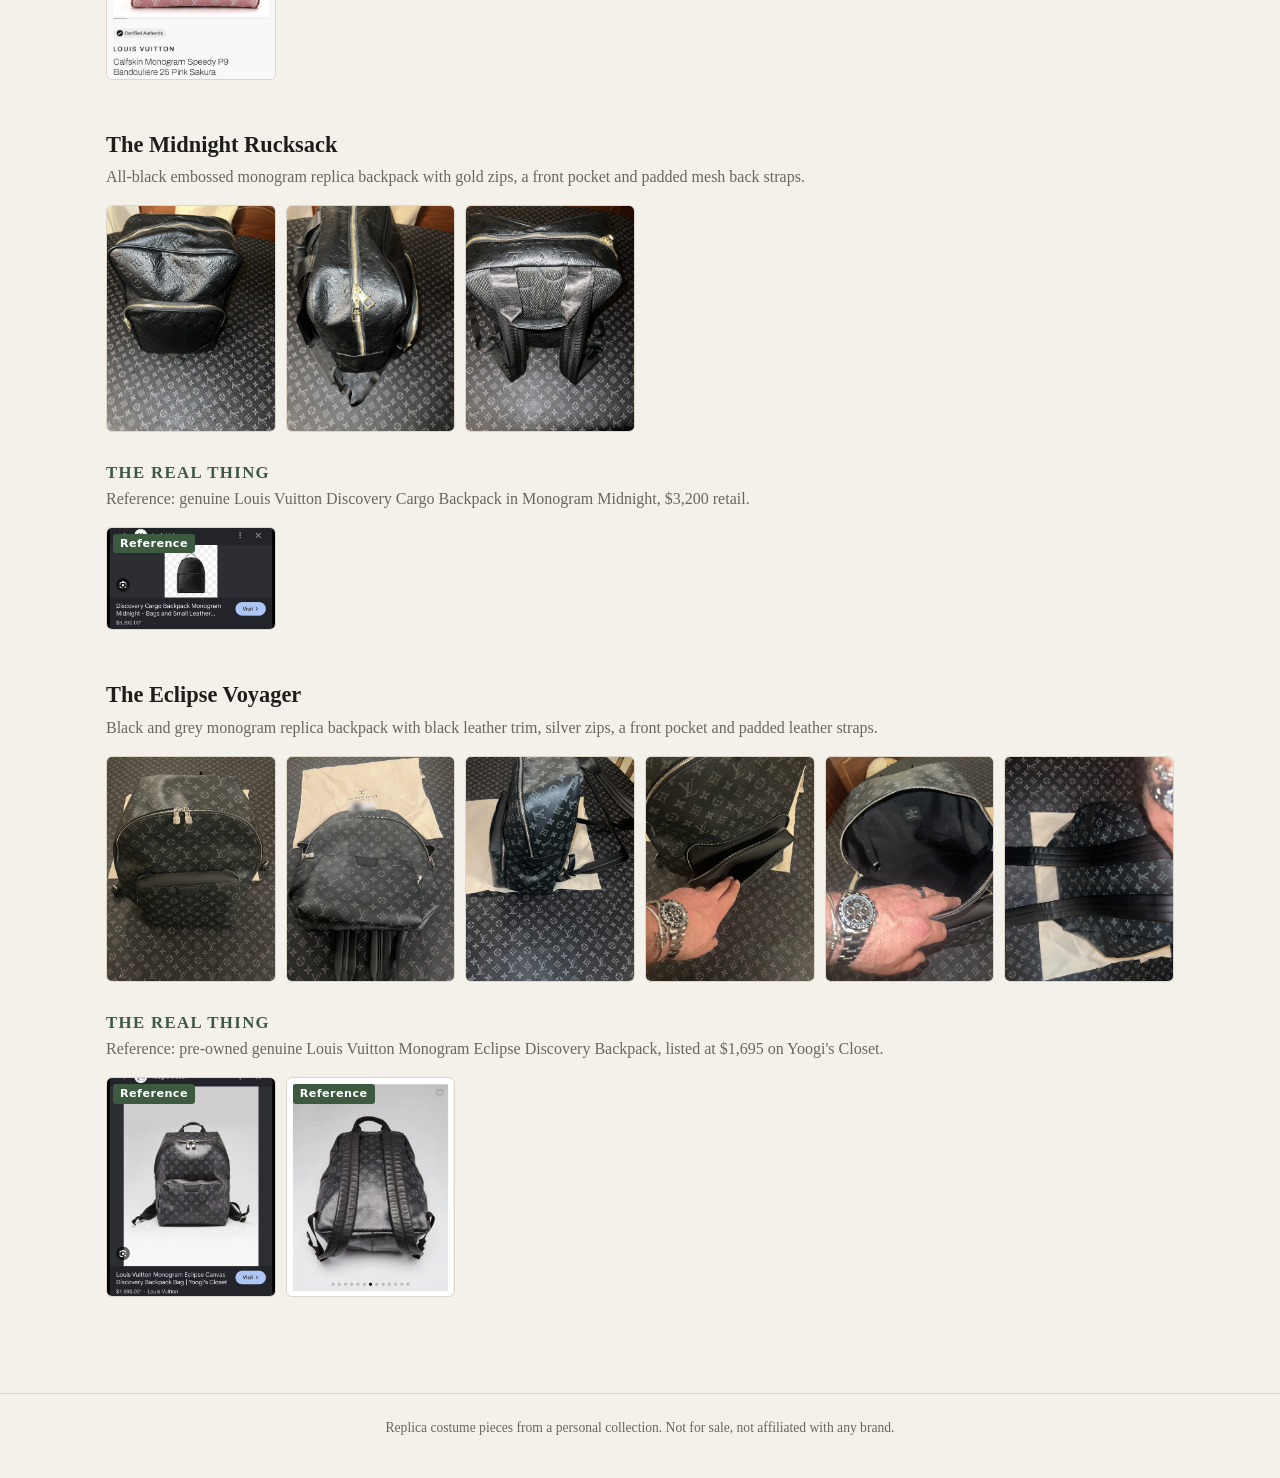
<file: larpbagspnw/index.html>
<!doctype html>
<html lang="en">
<head>
<meta charset="utf-8">
<meta name="viewport" content="width=device-width, initial-scale=1">
<meta name="robots" content="noindex">
<title>LARP bags PNW</title>
<style>
  :root{--bg:#f4f1ea;--ink:#1f1d1a;--muted:#6b665d;--card:#fffdf8;--line:#ddd6c8;--accent:#3d5a40}
  @media (prefers-color-scheme:dark){:root{--bg:#161512;--ink:#ece7dc;--muted:#a39d91;--card:#201e1a;--line:#36322b;--accent:#8fb38f}}
  *{box-sizing:border-box}
  body{margin:0;background:var(--bg);color:var(--ink);font:16px/1.5 Georgia,"Times New Roman",serif}
  header{padding:48px 16px 24px;text-align:center}
  h1{margin:0;font-size:clamp(2rem,6vw,3.2rem);letter-spacing:.02em}
  header p{margin:8px 0 0;color:var(--muted);font-style:italic}
  main{max-width:1100px;margin:0 auto;padding:0 16px 48px}
  section{margin:32px 0 48px}
  h2{font-size:1.4rem;margin:0 0 4px}
  .cap{margin:0 0 16px;color:var(--muted)}
  .grid{display:grid;grid-template-columns:repeat(auto-fill,minmax(160px,1fr));gap:10px}
  .grid button{padding:0;border:1px solid var(--line);background:var(--card);border-radius:6px;overflow:hidden;cursor:zoom-in;aspect-ratio:3/4}
  .grid img{width:100%;height:100%;object-fit:cover;display:block;transition:transform .3s}
  .grid button:hover img{transform:scale(1.04)}
  h3{font-size:1.05rem;margin:28px 0 2px;color:var(--accent);text-transform:uppercase;letter-spacing:.08em}
  .grid.ref button{position:relative;aspect-ratio:auto;background:#fff}
  .grid.ref img{object-fit:contain;height:auto}
  .grid.ref button::after{content:"Reference";position:absolute;top:6px;left:6px;background:var(--accent);color:#fff;font:600 .7rem/1 system-ui,sans-serif;padding:4px 7px;border-radius:3px;letter-spacing:.04em}
  footer{text-align:center;color:var(--muted);font-size:.85rem;padding:24px 16px 40px;border-top:1px solid var(--line)}
  #lb{position:fixed;inset:0;background:rgba(0,0,0,.92);display:none;align-items:center;justify-content:center;z-index:9}
  #lb.open{display:flex}
  #lb img{max-width:94vw;max-height:88vh;border-radius:4px}
  #lb button{position:absolute;background:none;border:0;color:#fff;font-size:2.4rem;cursor:pointer;padding:12px}
  #x{top:8px;right:12px}#pv{left:6px}#nx{right:6px}
</style>
</head>
<body>
<header>
  <h1>LARP bags PNW</h1>
  <p>A small collection of costume packs from the Pacific Northwest</p>
</header>
<main>
  <section>
    <h2>The Brown Trio Pack</h2>
    <p class="cap">Brown monogram replica with a tan leather flap, three zip pockets and a detachable chain pouch.</p>
    <div class="grid">
      <button><img src="images/brown-1.jpg" alt="Brown pack, front" loading="lazy"></button>
      <button><img src="images/brown-2.jpg" alt="Brown pack with chain pouch" loading="lazy"></button>
      <button><img src="images/brown-3.jpg" alt="Brown pack, back" loading="lazy"></button>
      <button><img src="images/brown-4.jpg" alt="Brown pack, back detail" loading="lazy"></button>
      <button><img src="images/brown-5.jpg" alt="Brown pack, flap detail" loading="lazy"></button>
      <button><img src="images/brown-6.jpg" alt="Brown pack, straps" loading="lazy"></button>
      <button><img src="images/brown-7.jpg" alt="Brown pack, inside" loading="lazy"></button>
    </div>
    <h3>The real thing</h3>
    <p class="cap">Reference: genuine Louis Vuitton Trio Backpack, listed at $6,100 on eBay.</p>
    <div class="grid ref">
      <button><img src="images/brown-ref-1.jpg" alt="Reference listing, back" loading="lazy"></button>
      <button><img src="images/brown-ref-2.jpg" alt="Reference listing, front" loading="lazy"></button>
      <button><img src="images/brown-ref-3.jpg" alt="Reference listing, side" loading="lazy"></button>
      <button><img src="images/brown-ref-4.jpg" alt="Reference listing, strap detail" loading="lazy"></button>
      <button><img src="images/brown-ref-5.jpg" alt="Reference listing, handle detail" loading="lazy"></button>
    </div>
  </section>
  <section>
    <h2>The Shadow Ranger</h2>
    <p class="cap">Dark grey monogram replica with khaki trim, twin buckle straps and side pockets.</p>
    <div class="grid">
      <button><img src="images/khaki-1.jpg" alt="Dark pack, front" loading="lazy"></button>
      <button><img src="images/khaki-2.jpg" alt="Dark pack, side" loading="lazy"></button>
      <button><img src="images/khaki-3.jpg" alt="Dark pack, back" loading="lazy"></button>
      <button><img src="images/khaki-4.jpg" alt="Dark pack, inside" loading="lazy"></button>
      <button><img src="images/khaki-5.jpg" alt="Dark pack, lining" loading="lazy"></button>
      <button><img src="images/khaki-6.jpg" alt="Dark pack, front close-up" loading="lazy"></button>
      <button><img src="images/khaki-7.jpg" alt="Dark pack, front" loading="lazy"></button>
      <button><img src="images/khaki-8.jpg" alt="Dark pack, back straps" loading="lazy"></button>
      <button><img src="images/khaki-9.jpg" alt="Dark pack, open flap" loading="lazy"></button>
    </div>
    <h3>The real thing</h3>
    <p class="cap">Reference: genuine Louis Vuitton Christopher MM, $3,750 retail.</p>
    <div class="grid ref">
      <button><img src="images/khaki-ref-1.jpg" alt="Reference, front" loading="lazy"></button>
      <button><img src="images/khaki-ref-2.jpg" alt="Reference, inside" loading="lazy"></button>
      <button><img src="images/khaki-ref-3.jpg" alt="Reference, back" loading="lazy"></button>
    </div>
  </section>
  <section>
    <h2>The Obsidian Pack</h2>
    <p class="cap">All-black embossed monogram replica with matte black buckles and side pockets.</p>
    <div class="grid">
      <button><img src="images/black-1.jpg" alt="Black embossed pack with dust bag" loading="lazy"></button>
    </div>
    <h3>The real thing</h3>
    <p class="cap">Reference: genuine Louis Vuitton Christopher MM in black embossed leather, $5,350 retail.</p>
    <div class="grid ref">
      <button><img src="images/black-ref-1.jpg" alt="Reference, front" loading="lazy"></button>
    </div>
  </section>
  <section>
    <h2>The Graphite Courier</h2>
    <p class="cap">Grey and black checker replica with a black leather flap, zip front pocket and leather tag.</p>
    <div class="grid">
      <button><img src="images/damier-1.jpg" alt="Checker pack, front" loading="lazy"></button>
      <button><img src="images/damier-2.jpg" alt="Checker pack, with strap" loading="lazy"></button>
      <button><img src="images/damier-3.jpg" alt="Checker pack, front close-up" loading="lazy"></button>
      <button><img src="images/damier-4.jpg" alt="Checker pack, under the flap" loading="lazy"></button>
      <button><img src="images/damier-5.jpg" alt="Checker pack, inside label" loading="lazy"></button>
      <button><img src="images/damier-6.jpg" alt="Checker pack, inside pocket" loading="lazy"></button>
    </div>
    <h3>The real thing</h3>
    <p class="cap">Reference: comparable genuine Louis Vuitton men's backpacks retail for about $3,000–$3,650.</p>
  </section>
  <section>
    <h2>The Painted Twist</h2>
    <p class="cap">White monogram replica with a painted floral print, a gold twist-lock clasp and a gold chain strap.</p>
    <div class="grid">
      <button><img src="images/twist-1.jpg" alt="White bag with chain on dust bag" loading="lazy"></button>
      <button><img src="images/twist-2.jpg" alt="White bag, front with chain" loading="lazy"></button>
      <button><img src="images/twist-3.jpg" alt="White bag, back and flap" loading="lazy"></button>
      <button><img src="images/twist-4.jpg" alt="White bag, flap open" loading="lazy"></button>
      <button><img src="images/twist-5.jpg" alt="White bag, from above" loading="lazy"></button>
      <button><img src="images/twist-6.jpg" alt="White bag, inside with watch" loading="lazy"></button>
      <button><img src="images/twist-7.jpg" alt="White bag, inside label with watch" loading="lazy"></button>
    </div>
    <h3>The real thing</h3>
    <p class="cap">Reference: pre-owned genuine Louis Vuitton Twist bags list for about $1,100–$1,400 on eBay.</p>
    <div class="grid ref">
      <button><img src="images/twist-ref-1.jpg" alt="Reference listings" loading="lazy"></button>
    </div>
  </section>
  <section>
    <h2>The Pink Rogue</h2>
    <p class="cap">Pink denim monogram replica with cream leather trim, gold push-lock pockets and rolled handles.</p>
    <div class="grid">
      <button><img src="images/pink-1.jpg" alt="Pink bag, front" loading="lazy"></button>
      <button><img src="images/pink-4.jpg" alt="Pink bag, front close-up" loading="lazy"></button>
      <button><img src="images/pink-3.jpg" alt="Pink bag with tags" loading="lazy"></button>
      <button><img src="images/pink-5.jpg" alt="Pink bag, side" loading="lazy"></button>
      <button><img src="images/pink-2.jpg" alt="Pink bag, side detail" loading="lazy"></button>
      <button><img src="images/pink-6.jpg" alt="Pink bag, denim close-up" loading="lazy"></button>
      <button><img src="images/pink-7.jpg" alt="Pink bag, back" loading="lazy"></button>
      <button><img src="images/pink-8.jpg" alt="Pink bag, back with handles" loading="lazy"></button>
      <button><img src="images/pink-9.jpg" alt="Pink bag, inside" loading="lazy"></button>
    </div>
    <h3>The real thing</h3>
    <p class="cap">Reference: genuine Louis Vuitton Neo Speedy in pink denim, listed at $5,999 on Poshmark.</p>
    <div class="grid ref">
      <button><img src="images/pink-ref-1.jpg" alt="Reference, front" loading="lazy"></button>
      <button><img src="images/pink-ref-2.jpg" alt="Reference, back" loading="lazy"></button>
      <button><img src="images/pink-ref-3.jpg" alt="Reference, studio shot" loading="lazy"></button>
    </div>
  </section>
  <section>
    <h2>The Sky Courier</h2>
    <p class="cap">Bright blue and white monogram replica Speedy with tan leather trim, a shoulder strap, luggage tag and matching pouch.</p>
    <div class="grid">
      <button><img src="images/blue-1.jpg" alt="Blue bag, front" loading="lazy"></button>
      <button><img src="images/blue-2.jpg" alt="Blue bag with luggage tag" loading="lazy"></button>
      <button><img src="images/blue-3.jpg" alt="Blue bag with pouch and strap" loading="lazy"></button>
      <button><img src="images/blue-4.jpg" alt="Blue bag, back" loading="lazy"></button>
      <button><img src="images/blue-5.jpg" alt="Blue bag, side" loading="lazy"></button>
      <button><img src="images/blue-6.jpg" alt="Blue bag with strap and pouch, from above" loading="lazy"></button>
      <button><img src="images/blue-7.jpg" alt="Blue bag, inside label" loading="lazy"></button>
    </div>
    <h3>The real thing</h3>
    <p class="cap">Reference: genuine Louis Vuitton Speedy P9 Bandoulière 25 in blue, listed at $13,961 on StockX.</p>
    <div class="grid ref">
      <button><img src="images/blue-ref-1.jpg" alt="Reference listing" loading="lazy"></button>
    </div>
  </section>
  <section>
    <h2>The Classic Wanderer</h2>
    <p class="cap">Classic brown monogram replica Speedy 25 with cream leather trim, a gold padlock and an adjustable shoulder strap.</p>
    <div class="grid">
      <button><img src="images/mono-1.jpg" alt="Brown Speedy with strap and padlock" loading="lazy"></button>
      <button><img src="images/mono-2.jpg" alt="Brown Speedy, front with strap" loading="lazy"></button>
      <button><img src="images/mono-3.jpg" alt="Brown Speedy, back" loading="lazy"></button>
      <button><img src="images/mono-4.jpg" alt="Brown Speedy, strap clip" loading="lazy"></button>
      <button><img src="images/mono-5.jpg" alt="Brown Speedy, side detail" loading="lazy"></button>
      <button><img src="images/mono-6.jpg" alt="Brown Speedy, inside" loading="lazy"></button>
    </div>
    <h3>The real thing</h3>
    <p class="cap">Reference: genuine Louis Vuitton Speedy Bandoulière 25, $1,980 retail ($2,040 for the 30).</p>
    <div class="grid ref">
      <button><img src="images/mono-ref-1.jpg" alt="Reference, Speedy Bandoulière 25" loading="lazy"></button>
      <button><img src="images/mono-ref-2.jpg" alt="Reference, Speedy Bandoulière 30 inside" loading="lazy"></button>
    </div>
  </section>
  <section>
    <h2>The Highland Wallet</h2>
    <p class="cap">Beige check replica wallet with a tan flap, magnetic snap, zip pocket and a gold chain strap.</p>
    <div class="grid">
      <button><img src="images/check-1.jpg" alt="Check wallet with chain" loading="lazy"></button>
      <button><img src="images/check-2.jpg" alt="Check wallet on dust bag" loading="lazy"></button>
      <button><img src="images/check-3.jpg" alt="Check wallet, front" loading="lazy"></button>
      <button><img src="images/check-4.jpg" alt="Check wallet, flap and chain" loading="lazy"></button>
      <button><img src="images/check-5.jpg" alt="Check wallet, inside" loading="lazy"></button>
    </div>
    <h3>The real thing</h3>
    <p class="cap">Reference: genuine Burberry Check Chain Strap Wallet, $1,050 retail.</p>
    <div class="grid ref">
      <button><img src="images/check-ref-1.jpg" alt="Reference" loading="lazy"></button>
    </div>
  </section>
  <section>
    <h2>The Sakura Speedy</h2>
    <p class="cap">Soft pink and white monogram replica Speedy with caramel leather trim, brass hardware, a shoulder strap and an engraved interior plate.</p>
    <div class="grid">
      <button><img src="images/sakura-1.jpg" alt="Pink Speedy, front" loading="lazy"></button>
      <button><img src="images/sakura-2.jpg" alt="Pink Speedy with strap, open" loading="lazy"></button>
      <button><img src="images/sakura-3.jpg" alt="Pink Speedy, from above" loading="lazy"></button>
      <button><img src="images/sakura-4.jpg" alt="Pink Speedy, handle detail" loading="lazy"></button>
      <button><img src="images/sakura-5.jpg" alt="Pink Speedy, strap clip" loading="lazy"></button>
      <button><img src="images/sakura-6.jpg" alt="Pink Speedy, interior plate" loading="lazy"></button>
    </div>
    <h3>The real thing</h3>
    <p class="cap">Reference: genuine Louis Vuitton Speedy P9 Bandoulière 25 in Pink Sakura, sold out at Fashionphile; retail is roughly $10,000–$11,100.</p>
    <div class="grid ref">
      <button><img src="images/sakura-ref-1.jpg" alt="Reference listing" loading="lazy"></button>
    </div>
  </section>
  <section>
    <h2>The Midnight Rucksack</h2>
    <p class="cap">All-black embossed monogram replica backpack with gold zips, a front pocket and padded mesh back straps.</p>
    <div class="grid">
      <button><img src="images/cargo-1.jpg" alt="Black backpack, front" loading="lazy"></button>
      <button><img src="images/cargo-2.jpg" alt="Black backpack, side zip" loading="lazy"></button>
      <button><img src="images/cargo-3.jpg" alt="Black backpack, straps" loading="lazy"></button>
    </div>
    <h3>The real thing</h3>
    <p class="cap">Reference: genuine Louis Vuitton Discovery Cargo Backpack in Monogram Midnight, $3,200 retail.</p>
    <div class="grid ref">
      <button><img src="images/cargo-ref-1.jpg" alt="Reference listing" loading="lazy"></button>
    </div>
  </section>
  <section>
    <h2>The Eclipse Voyager</h2>
    <p class="cap">Black and grey monogram replica backpack with black leather trim, silver zips, a front pocket and padded leather straps.</p>
    <div class="grid">
      <button><img src="images/eclipse-1.jpg" alt="Eclipse backpack, front" loading="lazy"></button>
      <button><img src="images/eclipse-2.jpg" alt="Eclipse backpack with dust bag" loading="lazy"></button>
      <button><img src="images/eclipse-3.jpg" alt="Eclipse backpack, side" loading="lazy"></button>
      <button><img src="images/eclipse-4.jpg" alt="Eclipse backpack, front pocket" loading="lazy"></button>
      <button><img src="images/eclipse-5.jpg" alt="Eclipse backpack, inside" loading="lazy"></button>
      <button><img src="images/eclipse-6.jpg" alt="Eclipse backpack, straps" loading="lazy"></button>
    </div>
    <h3>The real thing</h3>
    <p class="cap">Reference: pre-owned genuine Louis Vuitton Monogram Eclipse Discovery Backpack, listed at $1,695 on Yoogi's Closet.</p>
    <div class="grid ref">
      <button><img src="images/eclipse-ref-1.jpg" alt="Reference listing, front" loading="lazy"></button>
      <button><img src="images/eclipse-ref-2.jpg" alt="Reference listing, back" loading="lazy"></button>
    </div>
  </section>
</main>
<footer>Replica costume pieces from a personal collection. Not for sale, not affiliated with any brand.</footer>
<div id="lb" role="dialog" aria-label="Photo viewer">
  <button id="x" aria-label="Close">&times;</button>
  <button id="pv" aria-label="Previous">&#8249;</button>
  <img alt="">
  <button id="nx" aria-label="Next">&#8250;</button>
</div>
<script>
  const imgs=[...document.querySelectorAll('.grid img')],lb=document.getElementById('lb'),big=lb.querySelector('img');let i=0;
  const show=n=>{i=(n+imgs.length)%imgs.length;big.src=imgs[i].src;big.alt=imgs[i].alt;lb.classList.add('open')};
  imgs.forEach((im,n)=>im.parentElement.onclick=()=>show(n));
  const retry=im=>{const t=+(im.dataset.t||0); if(t>=3) return; im.dataset.t=t+1; setTimeout(()=>{im.src=im.getAttribute('src').split('?')[0]+'?r='+Date.now();},700*(t+1));};
  imgs.forEach(im=>{im.addEventListener('error',()=>retry(im)); if(im.complete&&im.naturalWidth===0&&im.getAttribute('src')) retry(im);});
  document.getElementById('x').onclick=()=>lb.classList.remove('open');
  document.getElementById('pv').onclick=e=>{e.stopPropagation();show(i-1)};
  document.getElementById('nx').onclick=e=>{e.stopPropagation();show(i+1)};
  lb.onclick=e=>{if(e.target===lb)lb.classList.remove('open')};
  document.onkeydown=e=>{if(!lb.classList.contains('open'))return;if(e.key==='Escape')lb.classList.remove('open');if(e.key==='ArrowLeft')show(i-1);if(e.key==='ArrowRight')show(i+1)};
</script>
</body>
</html>
</file>
<file: style.css>
*{box-sizing:border-box}
body{margin:0;background:#0f0f10;color:#e9e6e1;font:16px/1.55 -apple-system,BlinkMacSystemFont,"Segoe UI",Roboto,Helvetica,Arial,sans-serif}
header{padding:48px 20px 20px;text-align:center}
h1{margin:0;font-family:Georgia,"Times New Roman",serif;font-weight:400;font-size:clamp(2rem,6vw,3.2rem);letter-spacing:.04em}
.sub{margin:.4rem 0 0;color:#a39e96}
.notice{max-width:900px;margin:12px auto 32px;padding:16px 20px;border:1px solid #c9a96e;border-radius:10px;background:#1a1712;color:#efe3cc}
.notice strong{color:#e8c37c}
main{max-width:1100px;margin:0 auto;padding:0 16px}
.item{background:#18181a;border:1px solid #2a2a2d;border-radius:14px;padding:20px;margin:0 0 28px}
.head{display:flex;align-items:center;justify-content:space-between;gap:12px;flex-wrap:wrap;margin-bottom:14px}
h2{margin:0;font-size:1.2rem;font-weight:600}
.tag{font-size:.75rem;text-transform:uppercase;letter-spacing:.1em;color:#0f0f10;background:#e8c37c;padding:3px 10px;border-radius:999px}
.gallery{display:grid;grid-template-columns:repeat(auto-fill,minmax(150px,1fr));gap:8px}
.gallery img{width:100%;aspect-ratio:1;object-fit:cover;border-radius:8px;display:block;transition:opacity .15s}
.gallery a:hover img{opacity:.85}
dl{margin:16px 0 0;display:grid;gap:10px}
dt{font-size:.75rem;text-transform:uppercase;letter-spacing:.08em;color:#8f8a83}
dd{margin:2px 0 0}
.price{font-size:1.15rem;color:#e8c37c;font-weight:600}
footer{max-width:900px;margin:20px auto 48px;padding:0 20px;text-align:center;font-size:.85rem;color:#8f8a83}
#lb{position:fixed;inset:0;background:rgba(0,0,0,.92);display:flex;align-items:center;justify-content:center;padding:16px;cursor:zoom-out;z-index:10}
#lb[hidden]{display:none}
#lb img{max-width:100%;max-height:100%;border-radius:6px}
</file>
